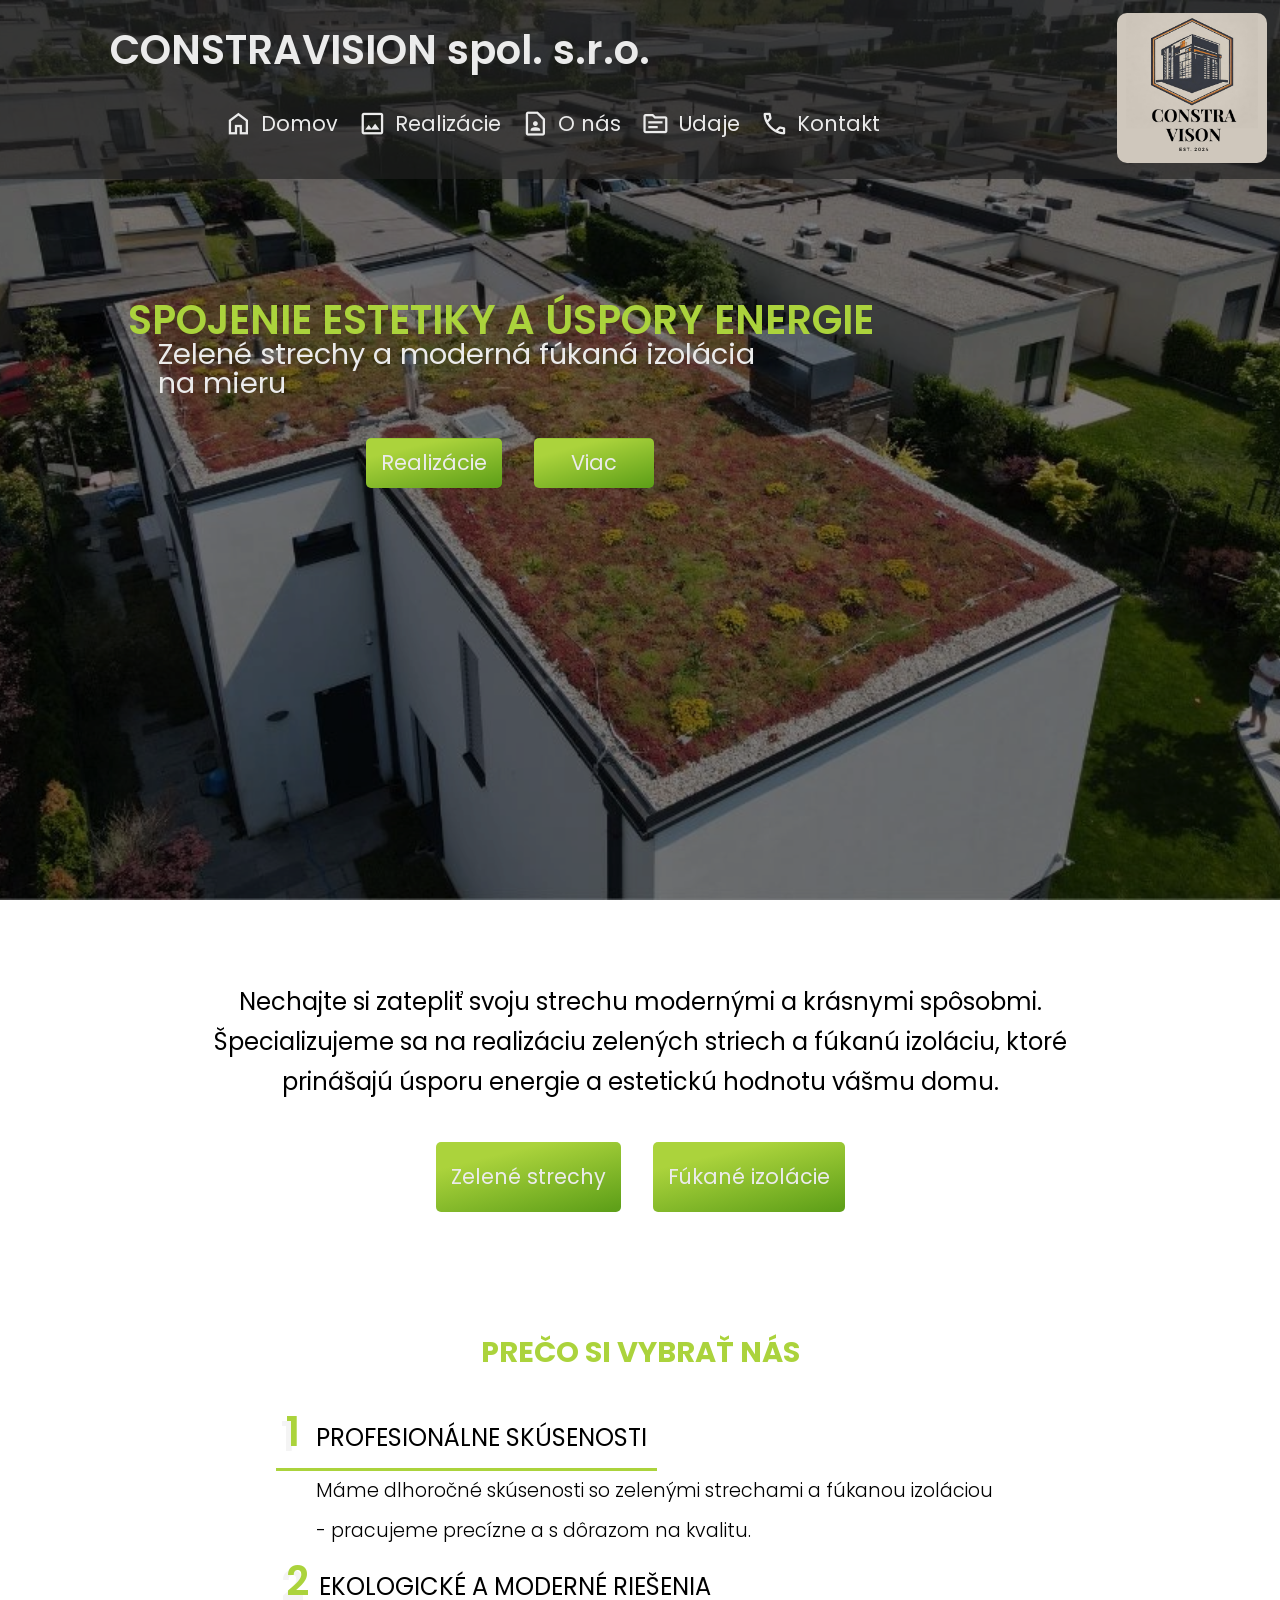
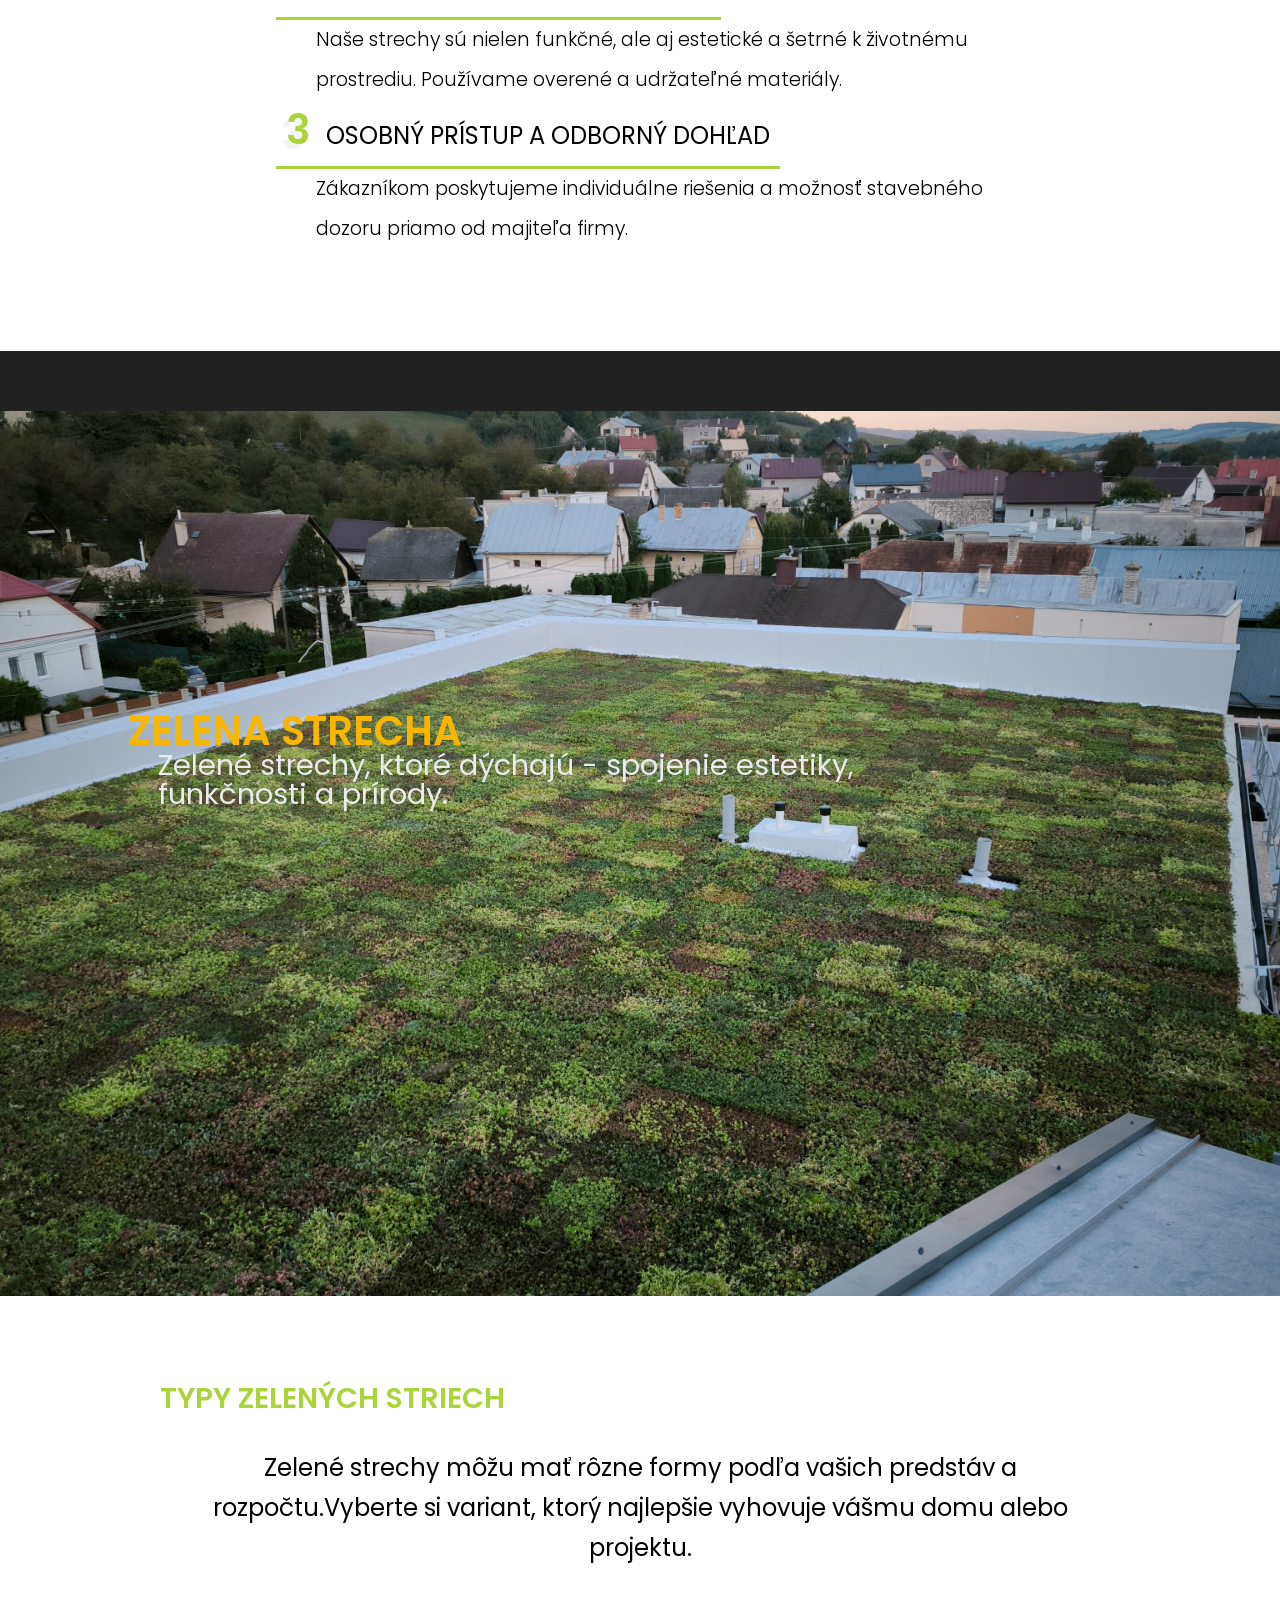
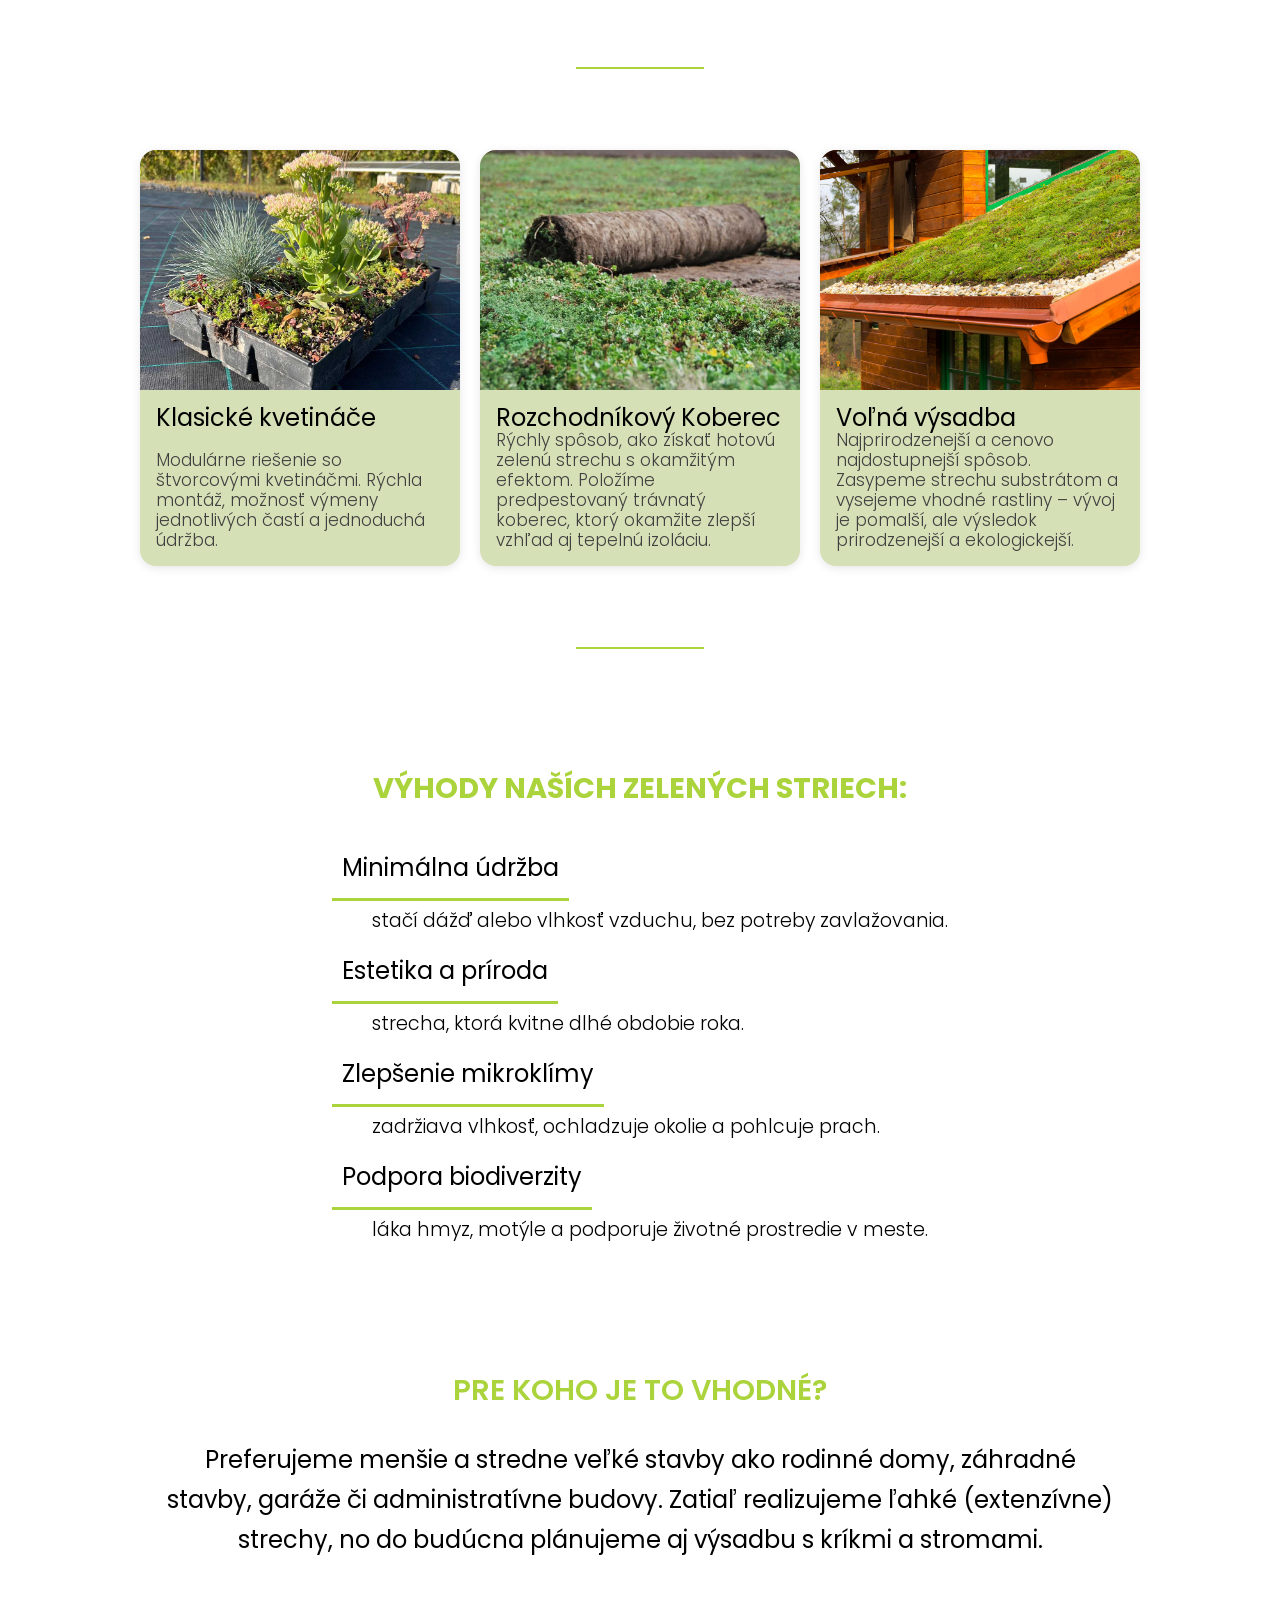
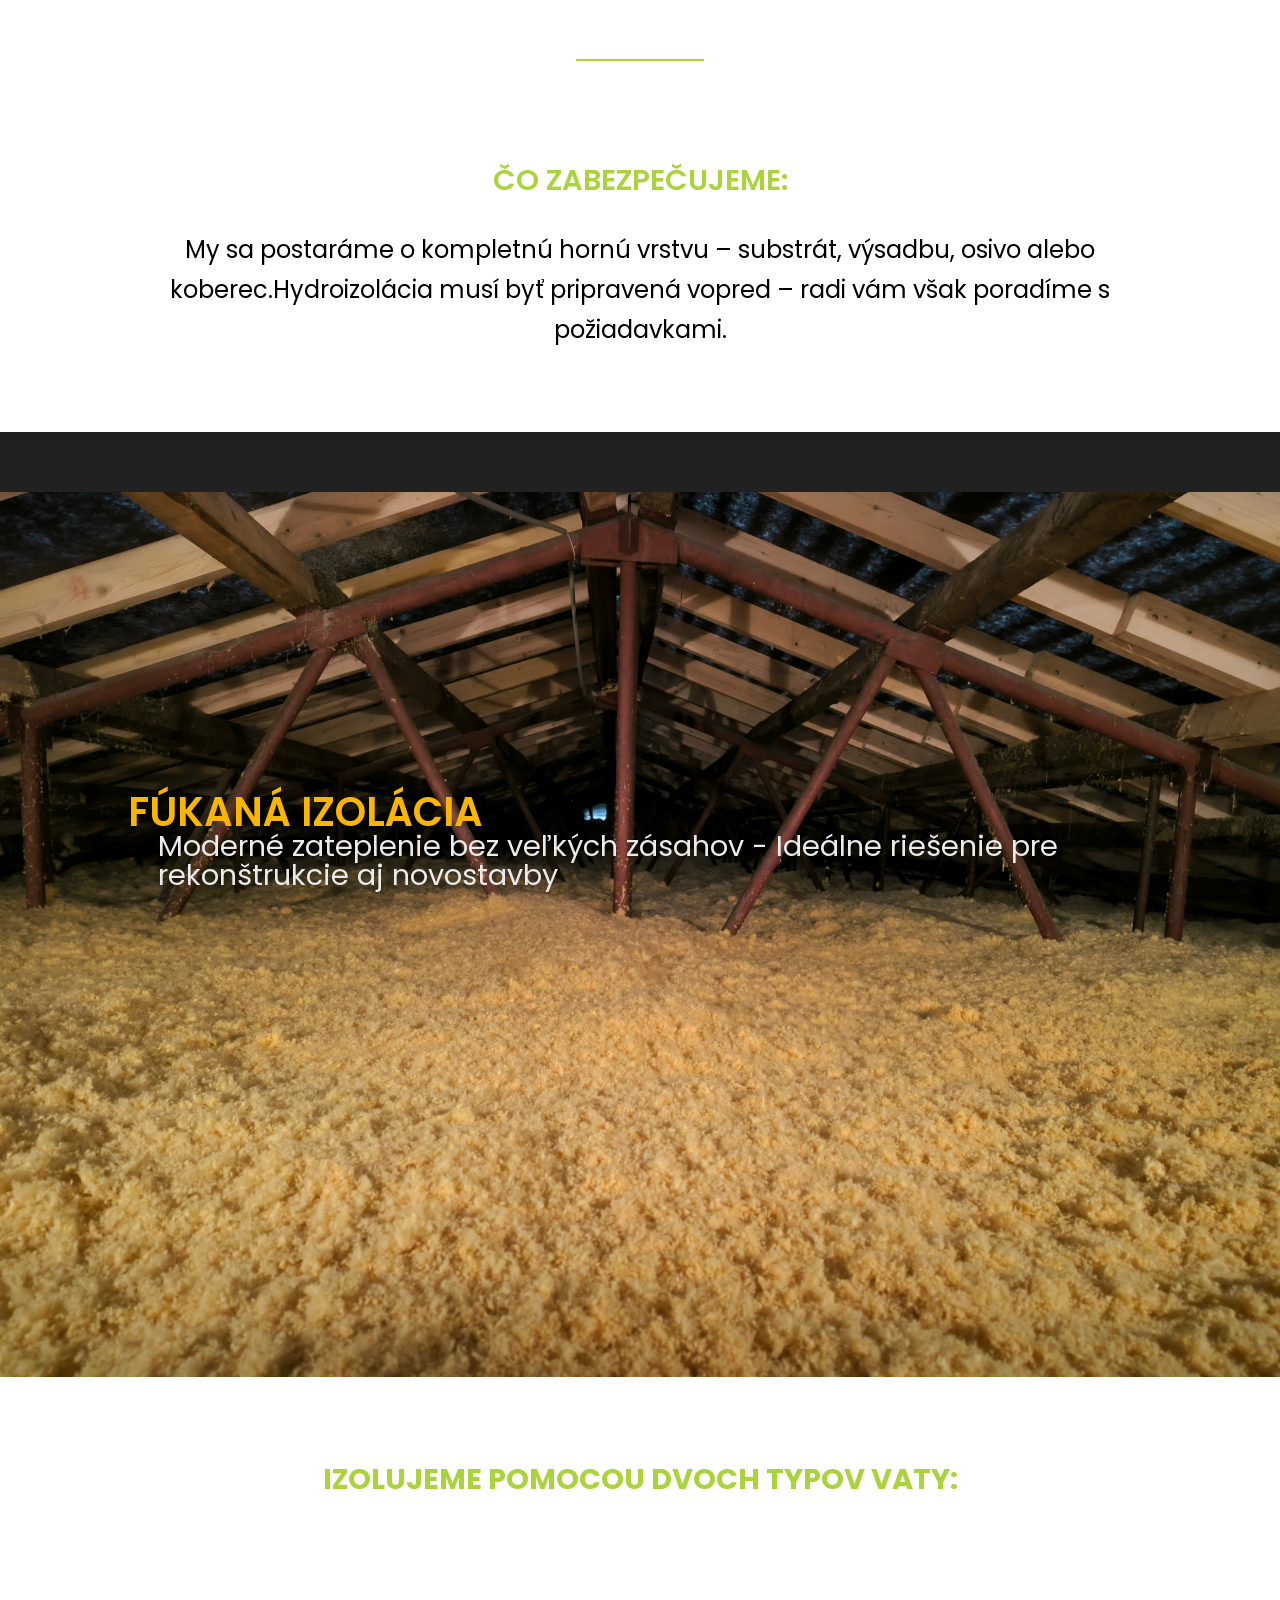
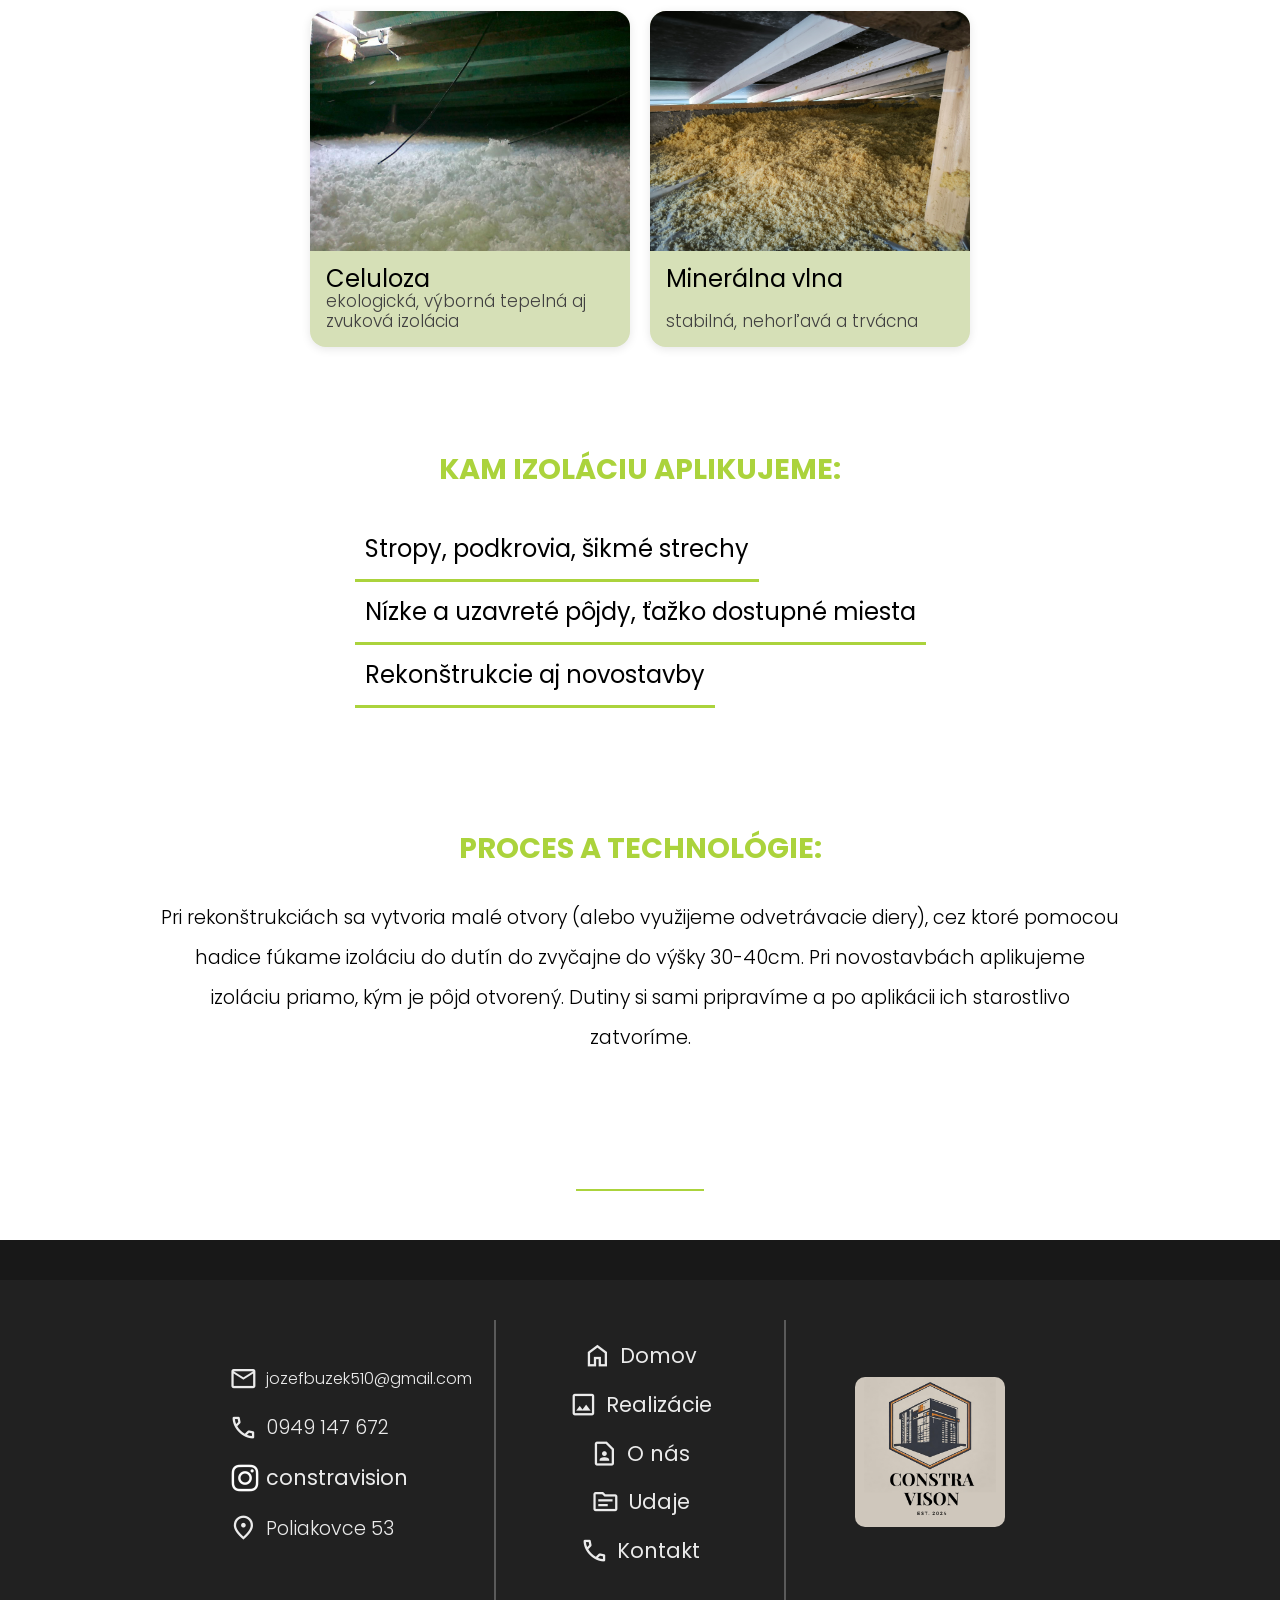
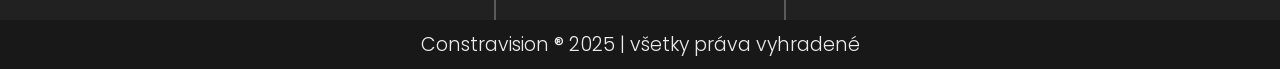
<file: index.html>
<!DOCTYPE html>
<html lang="en">
<head>
    <meta charset="UTF-8">
    <meta name="viewport" content="width=device-width, initial-scale=1.0">
    <link rel="icon" href="images/icon.png" type="image/png">      <!--obrazok na karte-->
    <link href="https://fonts.googleapis.com/css2?family=Poppins:wght@100;200;300;400;500;600;700;800;900&display=swap" rel="stylesheet"> <!--poppins font-->
    <link rel="stylesheet" href="reset.css"> 
    <link href="https://fonts.googleapis.com/css2?family=Material+Symbols+Outlined" rel="stylesheet"/>
    <link rel="stylesheet" href="styles.css"> <!--my styles-->

    <title>Constravision</title>
</head>
<body>
    <header>
        <div class="left">
            <div class="up">
                    <h1><a href="index.html">CONSTRAVISION spol. s.r.o.</a></h1>

            </div>
            <div class="down">
                <div class="links">
                        <div class="link-container"><a href="index.html"><span  class="icon material-symbols-outlined">home</span>Domov</a></div>
                        <div class="link-container"><a href="gallery.html"><span  class="icon material-symbols-outlined">image</span>Realizácie</a></div>
                        <div class="link-container"><a href="about_us.html"><span  class="icon material-symbols-outlined">contact_page</span>O nás</a></div>
                        <div class="link-container"><a href="udaje.html"><span  class="icon material-symbols-outlined">source</span>Udaje</a></div>
                        <div class="link-container"><a href="contact.html"><span  class="icon material-symbols-outlined">call</span>Kontakt</a></div>

                        <div class="underline"></div>
                </div>
            </div>
        </div>

            <div class="logo">
            <a href="index.html"><img src="images/logo.png" alt="logo"></a>
        </div>
 

    </header>

    <main> 
    <div class="slider-container">  <!--slider-->
        <div class="slider-text">
            <h1>SPOJENIE ESTETIKY A ÚSPORY ENERGIE</h1>
            <h2>Zelené strechy a moderná fúkaná izolácia na mieru</h2>
            <div class="link-buttons sliderbuttons">
                <a href="gallery.html">Realizácie</a>
                <a href="#viac">Viac</a>
            </div>
        </div>


        <div class="slider">
            <div class="slides" id="slides">
                <img src="images/slider/extenzivna_zelena_strecha.jpg" alt="Slide 1">
                <img src="images/slider/zelena_strecha.jpg" alt="Slide 2">
                <img src="images/slider/fi_strecha.jpg" alt="Slide 3">
            </div>    
        </div>

    </div>
<div class="bigcontainer">
    <div class="textblock" id="viac">  <!--INTRODUCTION-->
        <h3>Nechajte si zatepliť svoju strechu modernými a krásnymi spôsobmi. Špecializujeme sa na realizáciu zelených striech a fúkanú izoláciu, ktoré prinášajú úsporu energie a estetickú hodnotu vášmu domu.</h3>
        <div class="link-buttons">
            <a href="#strechy">Zelené strechy</a>
            <a href="#izolacia">Fúkané izolácie</a>
        </div>
    </div>
    
    <div class="listblock">
        <h2>PREČO SI VYBRAŤ NÁS</h2>
    
        <h3><span class="number">1</span> PROFESIONÁLNE SKÚSENOSTI</h3>
            <p>Máme dlhoročné skúsenosti so zelenými strechami a fúkanou izoláciou - pracujeme precízne a s dôrazom na kvalitu.</p>
        <h3><span class="number">2</span>EKOLOGICKÉ A MODERNÉ RIEŠENIA</h3>
            <p>Naše strechy sú nielen funkčné, ale aj estetické a šetrné k životnému prostrediu. Používame overené a udržateľné materiály.</p>
        <h3><span class="number">3</span> OSOBNÝ PRÍSTUP A ODBORNÝ DOHĽAD</h3>
            <p>Zákazníkom poskytujeme individuálne riešenia a možnosť stavebného dozoru priamo od majiteľa firmy.</p>
    </div>

</div>
<div id="strechy" class="startimg strechaimg">     <!--image here-->
    <div class="slider-text">
        <h1>ZELENA STRECHA</h1>
        <h2>Zelené strechy, ktoré dýchajú - spojenie estetiky, funkčnosti a prírody.</h2>
    </div>
</div>
<div class="bigcontainer strechy">       <!--ZELENE STRECHY PART-->

            <div class="textblock">
                <h2 class="textleft">TYPY ZELENÝCH STRIECH</h2>
                <h3>Zelené strechy môžu mať rôzne formy podľa vašich predstáv a rozpočtu.Vyberte si variant, ktorý najlepšie vyhovuje vášmu domu alebo projektu.</h3>
            </div>
                
            <div class="splitter-small"><div class="splitter-line"></div></div>

        
    <div class="card-container">
        <div class="card">
            <img src="images/typy zs/kvetinac.jpg" alt="Sample Image">
            <div class="card-content">
            <h3> Klasické kvetináče</h3>
            <p>Modulárne riešenie so štvorcovými kvetináčmi. Rýchla montáž, možnosť výmeny jednotlivých častí a jednoduchá údržba.</p>
            <!--<button onclick="openOverlay('')">More Info</button>-->
            </div>
        </div>

        <div class="card">
            <img src="images/typy zs/rozchodníkový-koberec.jpg" alt="Sample Image">
            <div class="card-content">
            <h3>Rozchodníkový Koberec</h3>
            <p>Rýchly spôsob, ako získať hotovú zelenú strechu s okamžitým efektom. Položíme predpestovaný trávnatý koberec, ktorý okamžite zlepší vzhľad aj tepelnú izoláciu.</p>
            <!--<button onclick="openOverlay('More info about Carpet Roof')">More Info</button>-->
            </div>
        </div>

        <div class="card">
            <img src="images/typy zs/volný výsev.jpg" alt="Sample Image">
            <div class="card-content">
            <h3>Voľná výsadba</h3>
            <p>Najprirodzenejší a cenovo najdostupnejší spôsob. Zasypeme strechu substrátom a vysejeme vhodné rastliny – vývoj je pomalší, ale výsledok prirodzenejší a ekologickejší.</p>
            <!--<button onclick="openOverlay('More info about Seeded Roof')">More Info</button>-->
            </div>



        </div>

        <!--    OVERLAY - NOT USED
        <div class="overlay" id="overlay">
            <div class="overlay-content">
                <button onclick="closeOverlay()">✖</button>
                <p id="overlay-text">Detailed info here...</p>
            </div>
        </div>
        -->
    </div>

        <div class="splitter-small"><div class="splitter-line"></div></div>

        <div class="listblock">
            <h2>VÝHODY NAŠÍCH ZELENÝCH STRIECH:</h2>
            <h3>Minimálna údržba</h3>
                <p>stačí dážď alebo vlhkosť vzduchu, bez potreby zavlažovania.</p>
            <h3>Estetika a príroda</h3>
                <p>strecha, ktorá kvitne dlhé obdobie roka.</p>
            <h3>Zlepšenie mikroklímy</h3>
                <p>zadržiava vlhkosť, ochladzuje okolie a pohlcuje prach.</p>
            <h3>Podpora biodiverzity</h3>
                <p>láka hmyz, motýle a podporuje životné prostredie v meste.</p>
        </div>

        
        <div class="textblock">
            <h2>PRE KOHO JE TO VHODNÉ?</h2>
            <h3>Preferujeme menšie a stredne veľké stavby ako rodinné domy, záhradné stavby, garáže či administratívne budovy.
            Zatiaľ realizujeme ľahké (extenzívne) strechy, no do budúcna plánujeme aj výsadbu s kríkmi a stromami.</h3>
        </div>
        <div class="splitter-small"><div class="splitter-line"></div></div>
        
        <div class="textblock">
            <h2>ČO ZABEZPEČUJEME:</h2>
            <h3>My sa postaráme o kompletnú hornú vrstvu – substrát, výsadbu, osivo alebo koberec.Hydroizolácia musí byť pripravená vopred – radi vám však poradíme s požiadavkami.</h3>
        </div>


     
</div>      <!--END of zelena strecha-->


<div id="izolacia" class="startimg izolaciaimg">     <!--image here-->
    <div class="slider-text">
        <h1>FÚKANÁ IZOLÁCIA</h1>
        <h2>Moderné zateplenie bez veľkých zásahov - Ideálne riešenie pre rekonštrukcie aj novostavby</h2>
    </div>
</div>
<div class="bigcontainer izolacia">     <!--FUKANA IZOLACIA PART-->

        <div class="textblock">
            <h2>IZOLUJEME POMOCOU DVOCH TYPOV VATY:</h2>
        </div>    

        <div class="card-container">

            <div class="card">
                <img src="images/typy fi/celuloza.jpg" alt="Sample Image">
                <div class="card-content">
                <h3>Celuloza</h3>
                <p>ekologická, výborná tepelná aj zvuková izolácia</p>
                <!--<button onclick="openOverlay('')">More Info</button>-->
                </div>
            </div>

            <div class="card">
                <img src="images/typy fi/mineralna vlna.jpg" alt="Sample Image">
                <div class="card-content">
                <h3>Minerálna vlna</h3>
                <p>stabilná, nehorľavá a trvácna</p>
                <!--<button onclick="openOverlay('More info about Carpet Roof')">More Info</button>-->
                </div>
            </div>

            <!--   OVERLAY NOT USED
            <div class="overlay" id="overlay">
                <div class="overlay-content">
                    <button onclick="closeOverlay()">✖</button>
                    <p id="overlay-text">Detailed info here...</p>
                </div>-->
            </div>
            
            
            <div class="listblock">
                <h2>KAM IZOLÁCIU APLIKUJEME:</h2>
                <h3>Stropy, podkrovia, šikmé strechy</h3>
                <h3>Nízke a uzavreté pôjdy, ťažko dostupné miesta</h3>
                <h3>Rekonštrukcie aj novostavby</h3>
            </div>
            <div class="textblock">
                <h2>PROCES A TECHNOLÓGIE:</h2>
                <p>Pri rekonštrukciách sa vytvoria malé otvory (alebo využijeme odvetrávacie diery), cez ktoré pomocou hadice fúkame izoláciu do dutín do zvyčajne do výšky 30-40cm. Pri novostavbách aplikujeme izoláciu priamo, kým je pôjd otvorený. Dutiny si sami pripravíme a po aplikácii ich starostlivo zatvoríme.</p>
            </div>
        </div>
            
        <div class="splitter-small"><div class="splitter-line"></div></div>



</div> <!--END of fukana izolacia-->




    </main>

    <footer>
        <div class="container">
            <div class="item-container">
                <div class="contact">
                    <div class="contact-container"><span  class="icon material-symbols-outlined">mail</span><p>jozefbuzek510@gmail.com</p></div>
                    <div class="contact-container"><span  class="icon material-symbols-outlined">call</span><p>0949 147 672</p></div>
                    <div class="contact-container"><a  href="https://www.instagram.com/constravision/"><img class="instagramlogo" src="images/instagram.png" alt="instagram icon"><p>constravision</a></p></div>
                    <div class="contact-container"><span  class="icon material-symbols-outlined">location_on</span><p>Poliakovce 53</p></div>
                </div>
            </div>
            <div class="vertical-line hideat850"></div>

            <div class="item-container">
                <div class="links">
                    <div class="link-container"><a href="index.html"><span  class="icon material-symbols-outlined">home</span>Domov</a></div>
                    <div class="link-container"><a href="gallery.html"><span  class="icon material-symbols-outlined">image</span>Realizácie</a></div>
                    <div class="link-container"><a href="about_us.html"><span  class="icon material-symbols-outlined">contact_page</span>O nás</a></div>
                    <div class="link-container"><a href="udaje.html"><span  class="icon material-symbols-outlined">source</span>Udaje</a></div>
                    <div class="link-container"><a href="contact.html"><span  class="icon material-symbols-outlined">call</span>Kontakt</a></div>
                    
                </div>
            </div>

            <div class="vertical-line hideat850"></div>


            <div class="item-container hideat850">
                <div class="logo">
                    <a href="index.html"><img src="images/logo.png" alt="logo"></a>
                </div>
            </div>
        </div>

        <div class=copyright><p>Constravision ® 2025 | všetky práva vyhradené</p></div>
    </footer>


    <script src="script.js"></script>
</body>
</html>
</file>
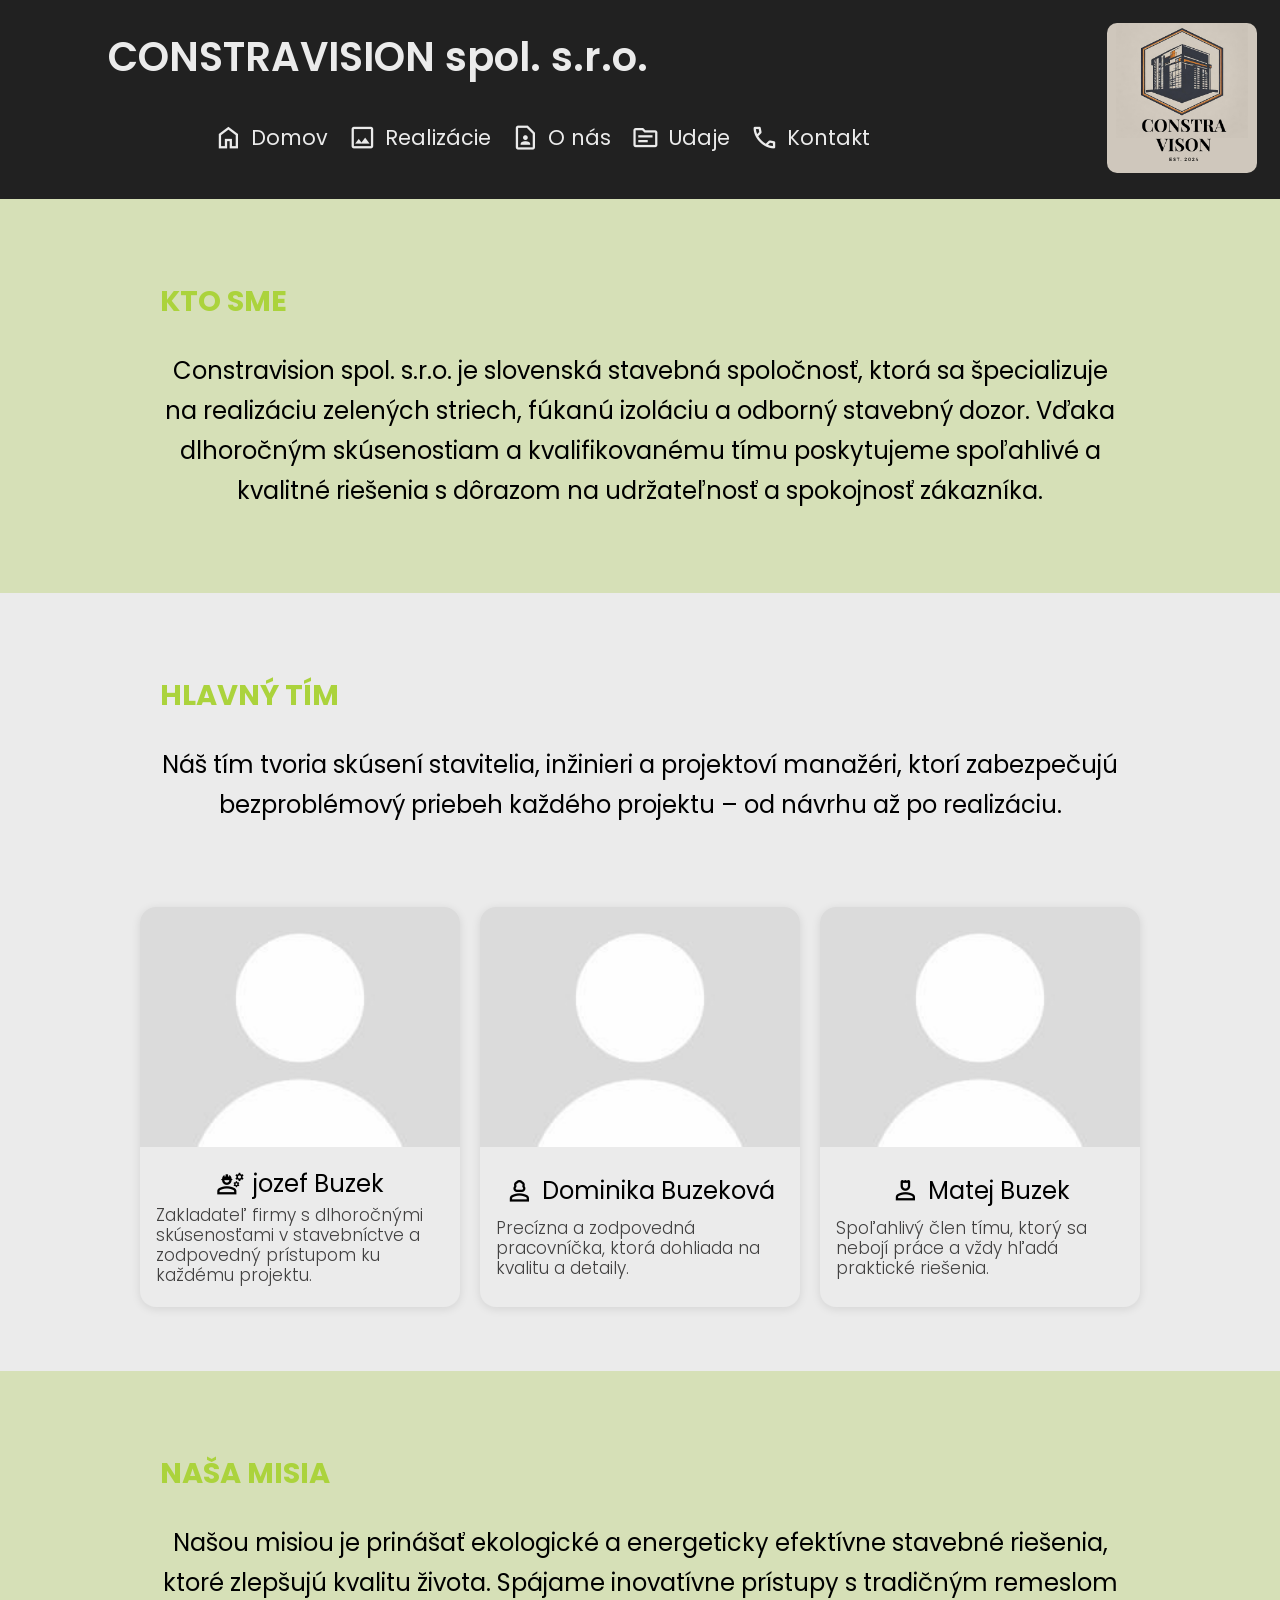
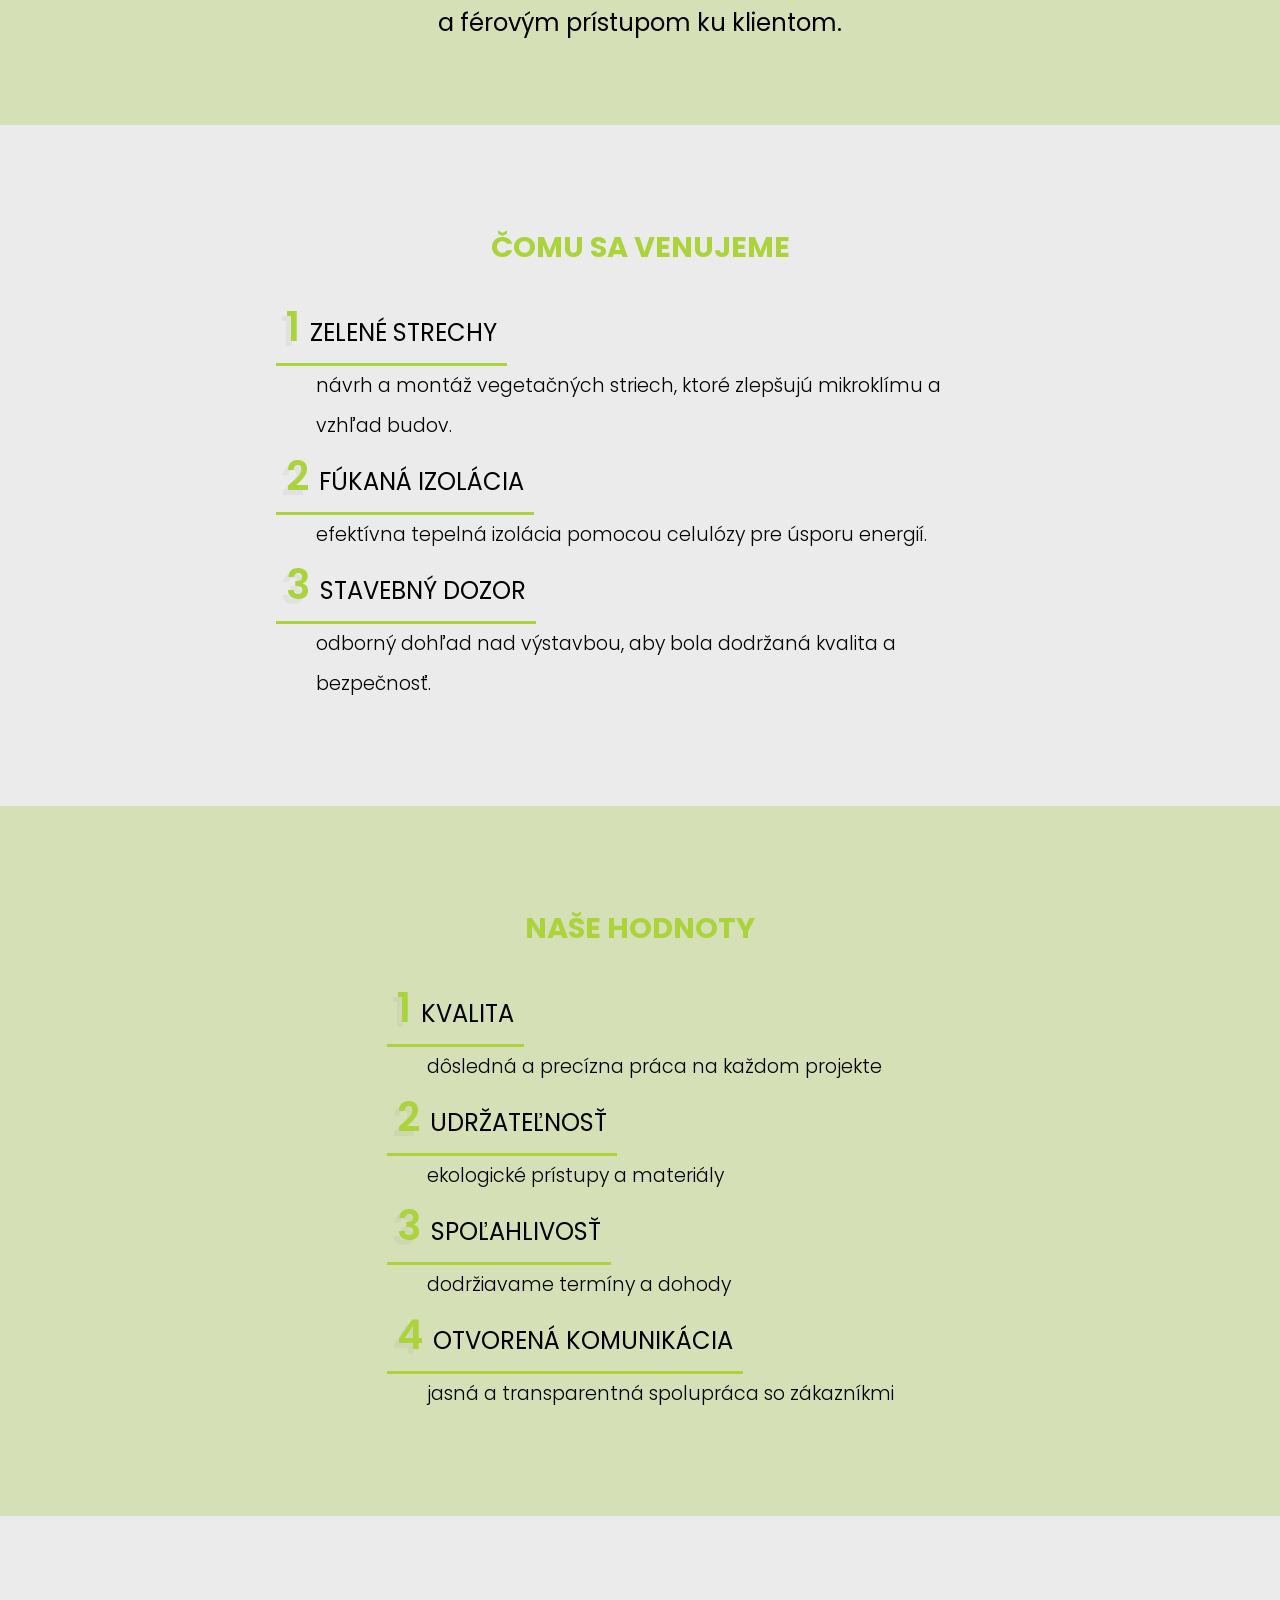
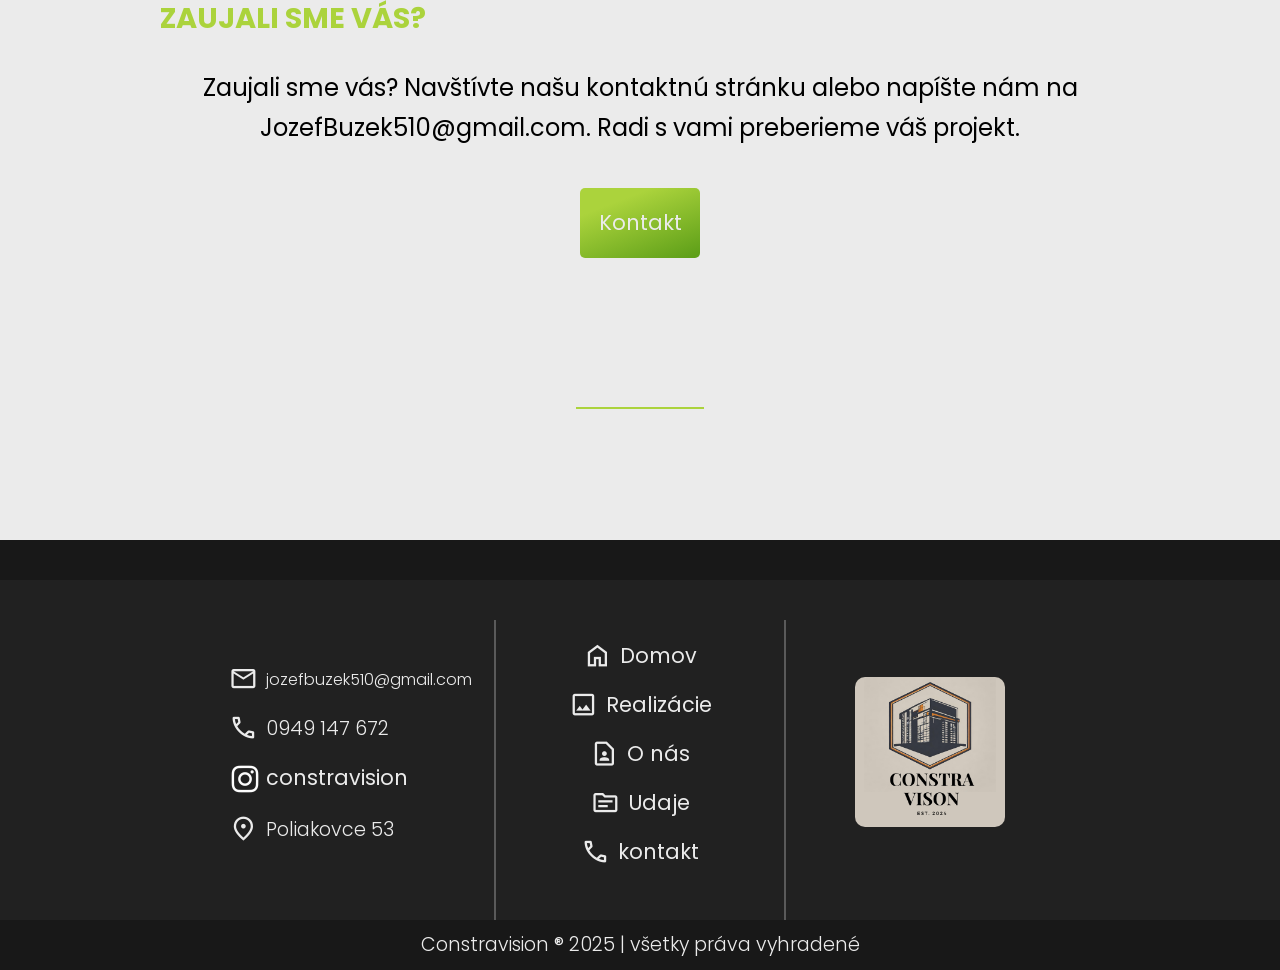
<file: about_us.html>
<!DOCTYPE html>
<html lang="en">
<head>
    <meta charset="UTF-8">
    <meta name="viewport" content="width=device-width, initial-scale=1.0">
    <link rel="icon" href="images/icon.png" type="image/png">      <!--obrazok na karte-->
<link href="https://fonts.googleapis.com/css2?family=Poppins:wght@100;200;300;400;500;600;700;800;900&display=swap" rel="stylesheet"> <!--poppins font-->
    <link rel="stylesheet" href="reset.css"> 
    <link href="https://fonts.googleapis.com/css2?family=Material+Symbols+Outlined" rel="stylesheet"/>
    <link rel="stylesheet" href="styles.css"> <!--my styles-->

    <title>Constravision</title>
</head>
<body>
    <header class="static">
        <div class="left">
            <div class="up">
                    <h1><a href="index.html">CONSTRAVISION spol. s.r.o.</a></h1>

            </div>
            <div class="down">
                <div class="links">
                        <div class="link-container"><a href="index.html"><span  class="icon material-symbols-outlined">home</span>Domov</a></div>
                        <div class="link-container"><a href="gallery.html"><span  class="icon material-symbols-outlined">image</span>Realizácie</a></div>
                        <div class="link-container"><a href="about_us.html"><span  class="icon material-symbols-outlined">contact_page</span>O nás</a></div>
                        <div class="link-container"><a href="udaje.html"><span  class="icon material-symbols-outlined">source</span>Udaje</a></div>
                        <div class="link-container"><a href="contact.html"><span  class="icon material-symbols-outlined">call</span>Kontakt</a></div>

                        <div class="underline"></div>
                </div>
            </div>
        </div>
        <div class="right">
            <div class="logo">
            <a href="index.html"><img src="images/logo.png" alt="logo"></a>
        </div>
 
        </div>
    </header>

    <main class="bggreen switch">
        <div class="bigcontainer">
            
            <div class="textblock"> 
                <h2 class="textleft">KTO SME</h2>
                <h3>Constravision spol. s.r.o. je slovenská stavebná spoločnosť, ktorá sa špecializuje na realizáciu zelených striech, fúkanú izoláciu a odborný stavebný dozor. Vďaka dlhoročným skúsenostiam a kvalifikovanému tímu poskytujeme spoľahlivé a kvalitné riešenia s dôrazom na udržateľnosť a spokojnosť zákazníka.</h3>
            </div>
        </div>
        <div class="bigcontainer">
            <div class="textblock">
                <h2 class="textleft">HLAVNÝ TÍM</h2>
                <h3>Náš tím tvoria skúsení stavitelia, inžinieri a projektoví manažéri, ktorí zabezpečujú bezproblémový priebeh každého projektu – od návrhu až po realizáciu.</h3>
            </div>

            <div class="card-container team">
                <div class="card">
                    <img src="images/profile-picture.jpg" alt="Sample Image">
                    <div class="card-content">
                    <h3 class="textcenter"><span  class="icon material-symbols-outlined">engineering</span>jozef Buzek</h3>
                    <p>Zakladateľ firmy s dlhoročnými skúsenosťami v stavebníctve a zodpovedný prístupom ku každému projektu.</p>
                    </div>
                </div>

                <div class="card">
                    <img src="images/profile-picture.jpg" alt="Sample Image">
                    <div class="card-content">
                    <h3 class="textcenter"><span  class="icon material-symbols-outlined">person_3</span>Dominika Buzeková</h3>
                    <p>Precízna a zodpovedná pracovníčka, ktorá dohliada na kvalitu a detaily.</p>
                    </div>
                </div>

                <div class="card">
                    <img src="images/profile-picture.jpg" alt="Sample Image">
                    <div class="card-content">
                    <h3 class="textcenter"><span  class="icon material-symbols-outlined">person_4</span>Matej Buzek</h3>
                    <p>Spoľahlivý člen tímu, ktorý sa nebojí práce a vždy hľadá praktické riešenia.</p>
                    </div>
                </div>
            </div>    
        </div>
        <div class="bigcontainer">
            <div class="textblock">
                    <h2 class="textleft">NAŠA MISIA</h2>
                    <h3>Našou misiou je prinášať ekologické a energeticky efektívne stavebné riešenia, ktoré zlepšujú kvalitu života. Spájame inovatívne prístupy s tradičným remeslom a férovým prístupom ku klientom.</h3>
            </div>
        </div>
        <div class="bigcontainer">

            <div class="listblock">
            <h2>ČOMU SA VENUJEME</h2>
                <h3><span class="number">1</span>ZELENÉ STRECHY</h3>
                    <p>návrh a montáž vegetačných striech, ktoré zlepšujú mikroklímu a vzhľad budov.</p>
                <h3><span class="number">2</span>FÚKANÁ IZOLÁCIA</h3>
                    <p>efektívna tepelná izolácia pomocou celulózy pre úsporu energií.</p>
                <h3><span class="number">3</span>STAVEBNÝ DOZOR</h3>
                    <p> odborný dohľad nad výstavbou, aby bola dodržaná kvalita a bezpečnosť.</p>
            </div>
        </div>
        <div class="bigcontainer">
            <div class="listblock">
            <h2>NAŠE HODNOTY</h2>
        
                <h3><span class="number">1</span>KVALITA</h3>
                    <p>dôsledná a precízna práca na každom projekte</p>
                <h3><span class="number">2</span>UDRŽATEĽNOSŤ</h3>
                    <p>ekologické prístupy a materiály</p>
                <h3><span class="number">3</span>SPOĽAHLIVOSŤ</h3>
                    <p>dodržiavame termíny a dohody</p>
                <h3><span class="number">4</span>OTVORENÁ KOMUNIKÁCIA</h3>
                    <p>jasná a transparentná spolupráca so zákazníkmi</p>
            </div>
        </div>
        
        <div class="bigcontainer">
            <div class="textblock">
                <h2 class="textleft">ZAUJALI SME VÁS?</h2>
                <h3>Zaujali sme vás? Navštívte našu kontaktnú stránku alebo napíšte nám na JozefBuzek510@gmail.com. Radi s vami preberieme váš projekt.</h3>
                <div class="link-buttons sliderbuttons">
                    <a href="contact.html">Kontakt</a>
                </div>
            </div>

        <div class="splitter-big"><div class="splitter-line"></div></div>


        </div>
        


    </main>

    <footer>
    <div class="container">
        <div class="item-container">
            <div class="contact">
                <div class="contact-container"><span  class="icon material-symbols-outlined">mail</span><p>jozefbuzek510@gmail.com</p></div>
                <div class="contact-container"><span  class="icon material-symbols-outlined">call</span><p>0949 147 672</p></div>
                <div class="contact-container"><a  href="https://www.instagram.com/constravision/"><img class="instagramlogo" src="images/instagram.png" alt="instagram icon"><p>constravision</a></p></div>
                <div class="contact-container"><span  class="icon material-symbols-outlined">location_on</span><p>Poliakovce 53</p></div>
            </div>
        </div>
        <div class="vertical-line hideat850"></div>

        <div class="item-container">
            <div class="links">
                <div class="link-container"><a href="index.html"><span  class="icon material-symbols-outlined">home</span>Domov</a></div>
                <div class="link-container"><a href="gallery.html"><span  class="icon material-symbols-outlined">image</span>Realizácie</a></div>
                <div class="link-container"><a href="about_us.html"><span  class="icon material-symbols-outlined">contact_page</span>O nás</a></div>
                <div class="link-container"><a href="udaje.html"><span  class="icon material-symbols-outlined">source</span>Udaje</a></div>
                <div class="link-container"><a href="contact.html"><span  class="icon material-symbols-outlined">call</span>kontakt</a></div>
                
            </div>
        </div>

        <div class="vertical-line hideat850"></div>


        <div class="item-container">
            <div class="logo">
                <a href="index.html"><img src="images/logo.png" alt="logo"></a>
            </div>
        </div>
    </div>

    <div class=copyright><p>Constravision ® 2025 | všetky práva vyhradené</p></div>
    </footer>


<script src="script.js"></script>
</body>
</html>
</file>
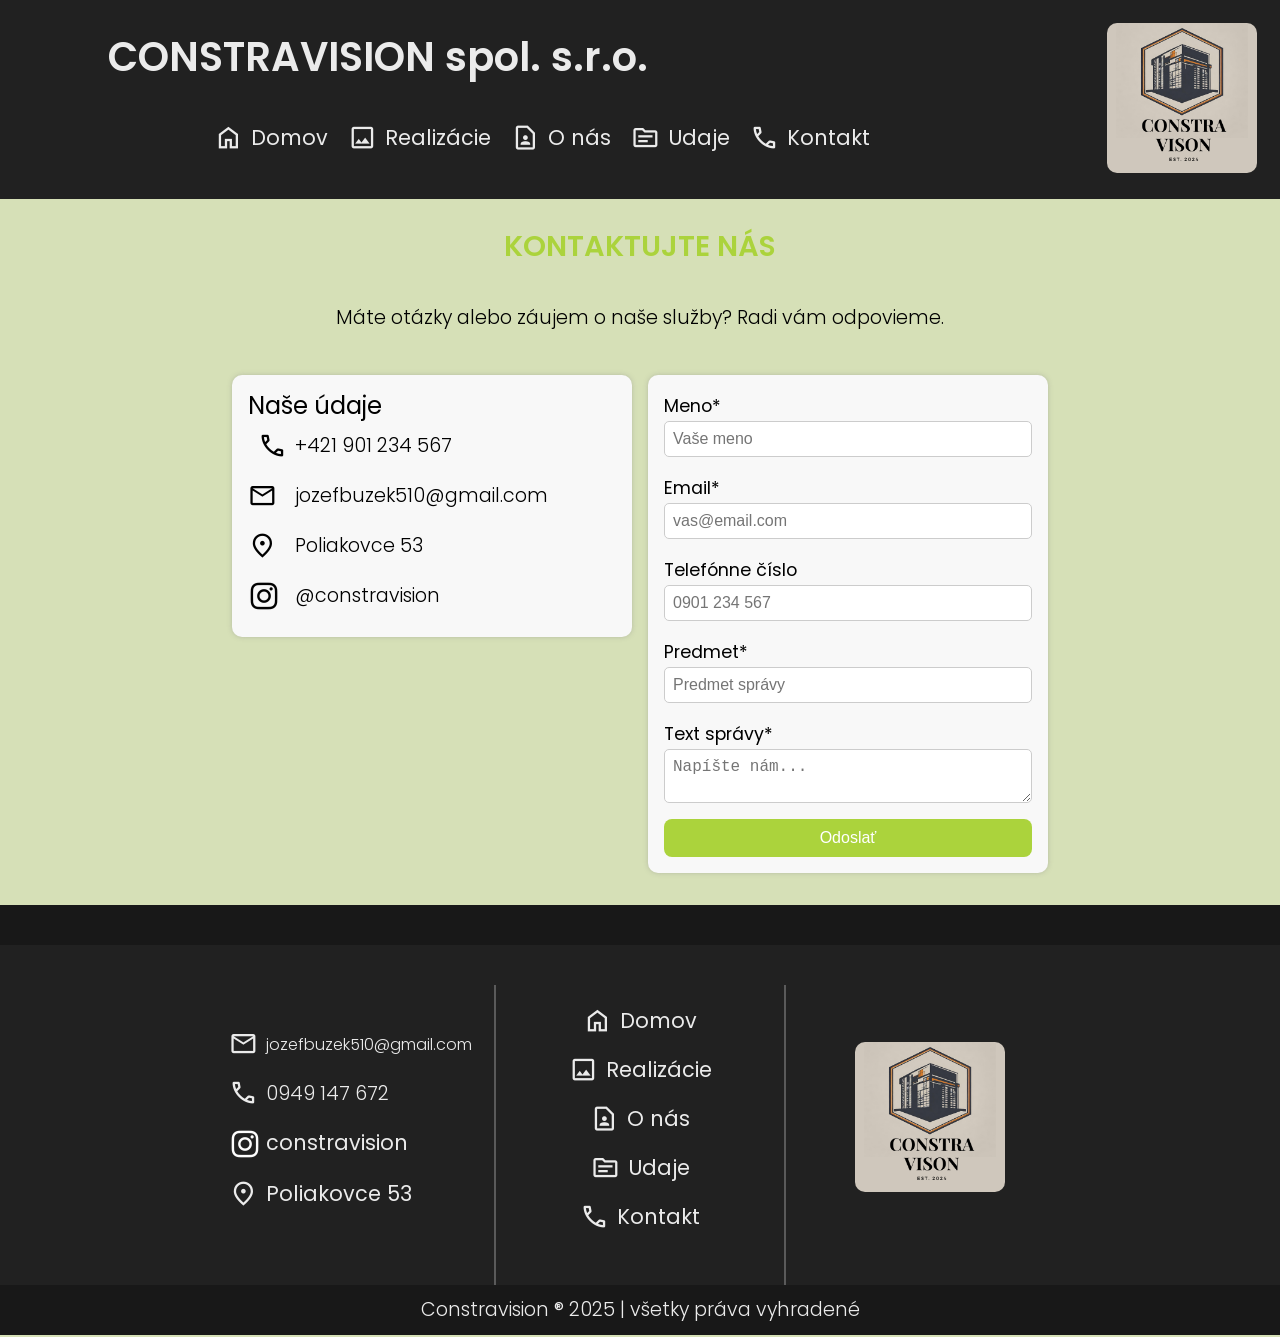
<file: contact.html>
<!DOCTYPE html>
<html lang="en">
<head>
    <meta charset="UTF-8">
    <meta name="viewport" content="width=device-width, initial-scale=1.0">
    <link rel="icon" href="images/icon.png" type="image/png">      <!--obrazok na karte-->
<link href="https://fonts.googleapis.com/css2?family=Poppins:wght@100;200;300;400;500;600;700;800;900&display=swap" rel="stylesheet"> <!--poppins font-->
    <link rel="stylesheet" href="reset.css"> 
    <link href="https://fonts.googleapis.com/css2?family=Material+Symbols+Outlined" rel="stylesheet"/>
    <link rel="stylesheet" href="styles.css"> <!--my styles-->

    <title>Constravision</title>
</head>
<body class="bggreen">
    <header class="static">
        <div class="left">
            <div class="up">
                    <h1><a href="index.html">CONSTRAVISION spol. s.r.o.</a></h1>

            </div>
            <div class="down">
                <div class="links">
                        <div class="link-container"><a href="index.html"><span  class="icon material-symbols-outlined">home</span>Domov</a></div>
                        <div class="link-container"><a href="gallery.html"><span  class="icon material-symbols-outlined">image</span>Realizácie</a></div>
                        <div class="link-container"><a href="about_us.html"><span  class="icon material-symbols-outlined">contact_page</span>O nás</a></div>
                        <div class="link-container"><a href="udaje.html"><span  class="icon material-symbols-outlined">source</span>Udaje</a></div>
                        <div class="link-container"><a href="contact.html"><span  class="icon material-symbols-outlined">call</span>Kontakt</a></div>

                        <div class="underline"></div>
                </div>
            </div>
        </div>
        <div class="right">
            <div class="logo">
            <a href="index.html"><img src="images/logo.png" alt="logo"></a>
        </div>
 
        </div>
    </header>

    


    <main class="contact-section ">
        <h2>KONTAKTUJTE NÁS</h2>
        <p>Máte otázky alebo záujem o naše služby? Radi vám odpovieme.</p>

<div class="form-container">
    <div class="contact-info">
    <h3>Naše údaje</h3>
    <p><span  class="icon material-symbols-outlined">call</span>+421 901 234 567</p>
    <a target="_blank" href="mailto:jozefbuzek510@gmail.com"><span  class="icon material-symbols-outlined">mail</span><p>jozefbuzek510@gmail.com</p></a>
    <a target="_blank" href="https://www.google.com/maps/place/Poliakovce+53,+086+11+Poliakovce/@49.2529826,21.4039902,17z/data=!3m1!4b1!4m6!3m5!1s0x473e835e2b16b227:0x8c4dbc1fe07bffef!8m2!3d49.2529791!4d21.4065651!16s%2Fg%2F11c1579cx2?hl=sk-SK&entry=ttu&g_ep=EgoyMDI1MDYwNC4wIKXMDSoASAFQAw%3D%3D"><span  class="icon material-symbols-outlined">location_on</span><p>Poliakovce 53</p></a>
    <a target="_blank" href="https://www.instagram.com/constravision/"><img class="instagramlogo" src="images/instagram.png" alt="instagram icon"><p>@constravision</p></a>
    </div>
  
  
  
  
    <form class="contact-form">
    <label>
      Meno*
      <input type="text" name="name" required minlength="5" maxlength="128" placeholder="Vaše meno">
    </label>

    <label>
      Email*
      <input type="email" name="email" required maxlength="256" placeholder="vas@email.com">
    </label>

    <label>
      Telefónne číslo
      <input type="tel" name="phone" minlength="7" placeholder="0901 234 567">
    </label>

    <label>
      Predmet*
      <input type="text" name="subject" required minlength="3" maxlength="128" placeholder="Predmet správy">
    </label>

    <label>
      Text správy*
      <textarea  name="message" required minlength="5" placeholder="Napíšte nám..."></textarea>
    </label>

    <input id="submitbtn" type="submit" value="Odoslať">
  </form>





  </div>


</main>




    <footer>
    <div class="container">
        <div class="item-container">
            <div class="contact">
                <div class="contact-container"><span  class="icon material-symbols-outlined">mail</span><p>jozefbuzek510@gmail.com</p></div>
                <div class="contact-container"><span  class="icon material-symbols-outlined">call</span><p>0949 147 672</p></div>
                <div class="contact-container"><a href="https://www.instagram.com/constravision/"><img class="instagramlogo" style="size: 32px;" src="images/instagram.png" alt="instagram icon">constravision</a></div>
                <div class="contact-container"><span  class="icon material-symbols-outlined">location_on</span><a href="https://www.google.com/maps/place/Poliakovce+53,+086+11+Poliakovce/@49.2529826,21.4039902,17z/data=!3m1!4b1!4m6!3m5!1s0x473e835e2b16b227:0x8c4dbc1fe07bffef!8m2!3d49.2529791!4d21.4065651!16s%2Fg%2F11c1579cx2?hl=sk-SK&entry=ttu&g_ep=EgoyMDI1MDYwNC4wIKXMDSoASAFQAw%3D%3D">Poliakovce 53</a></div>
            </div>
        </div>
        <div class="vertical-line hideat850"></div>

        <div class="item-container">
            <div class="links">
                <div class="link-container"><a href="index.html"><span  class="icon material-symbols-outlined">home</span>Domov</a></div>
                <div class="link-container"><a href="gallery.html"><span  class="icon material-symbols-outlined">image</span>Realizácie</a></div>
                <div class="link-container"><a href="about_us.html"><span  class="icon material-symbols-outlined">contact_page</span>O nás</a></div>
                <div class="link-container"><a href="udaje.html"><span  class="icon material-symbols-outlined">source</span>Udaje</a></div>
                <div class="link-container"><a href="contact.html"><span  class="icon material-symbols-outlined">phone</span>Kontakt</a></div>
                
            </div>
        </div>

        <div class="vertical-line hideat850"></div>


        <div class="item-container">
            <div class="logo">
                <a href="index.html"><img src="images/logo.png" alt="logo"></a>
            </div>
        </div>
    </div>

    <div class=copyright><p>Constravision ® 2025 | všetky práva vyhradené</p></div>
    </footer>



<script src="script.js"></script>
</body>
</html>
</file>
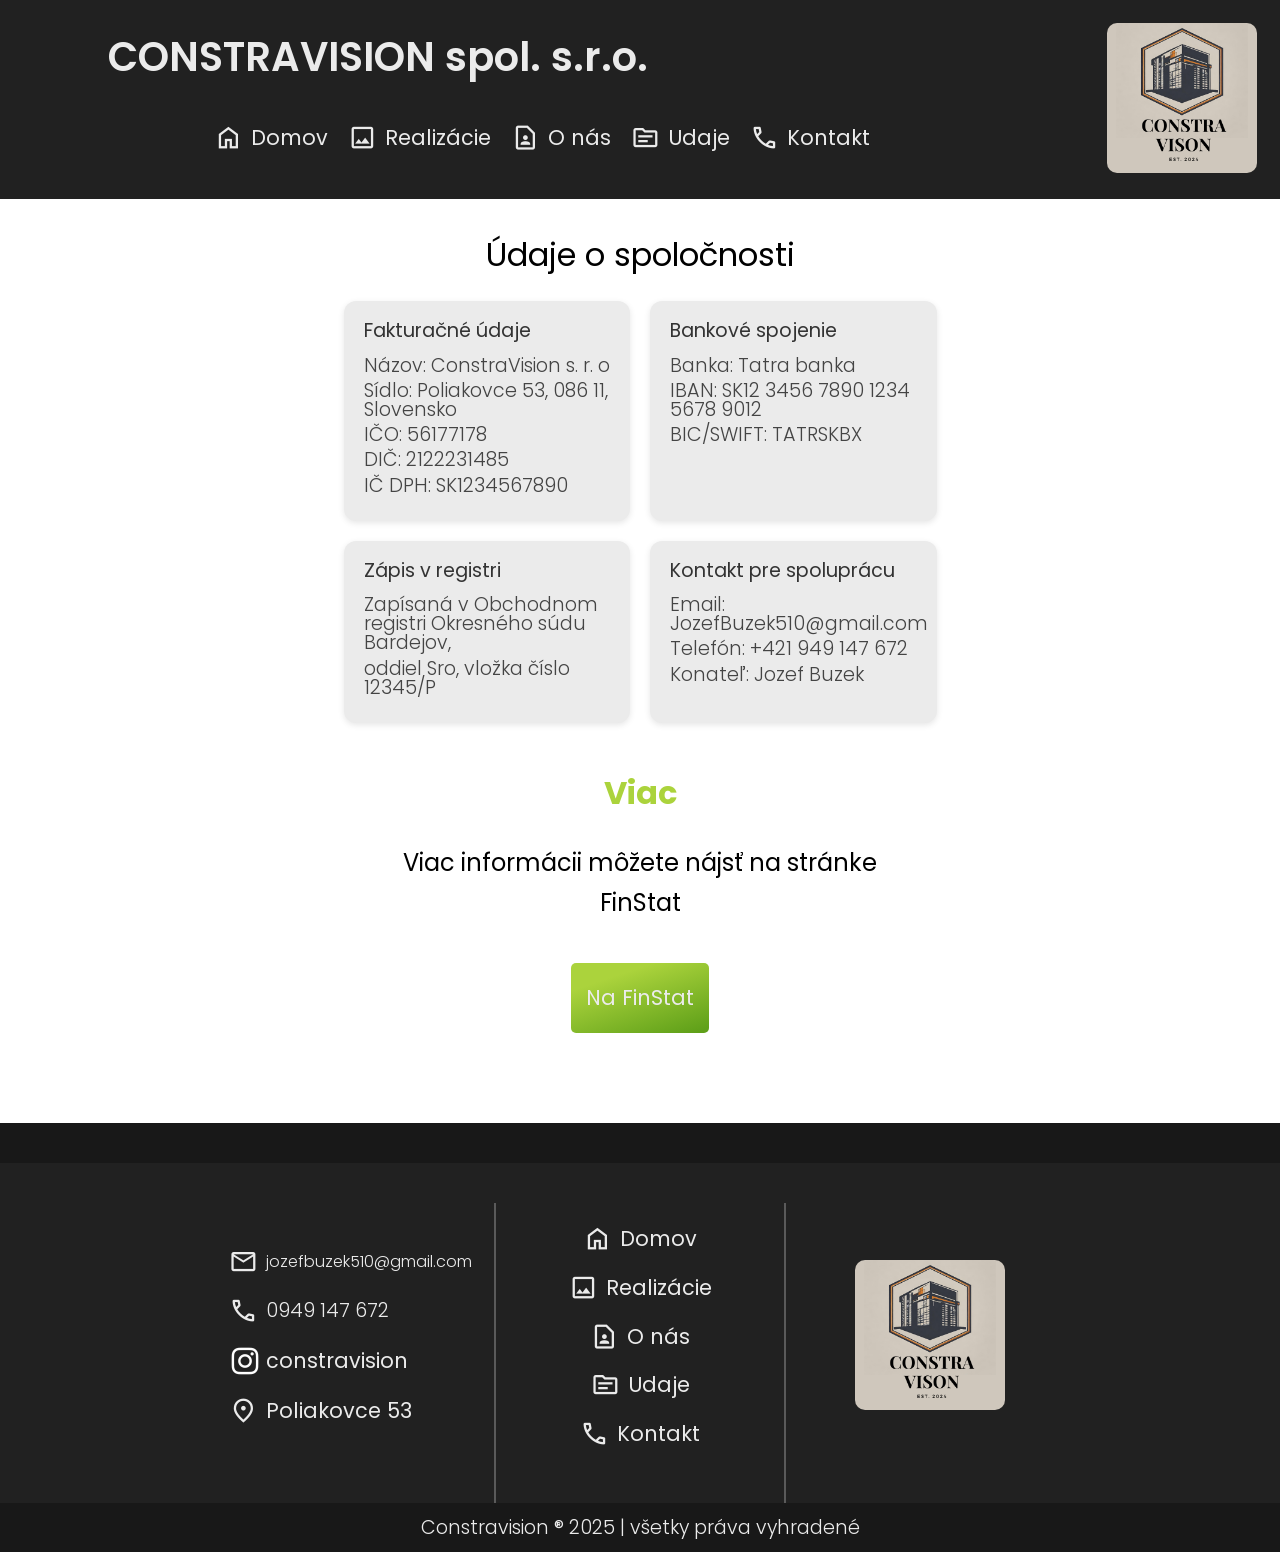
<file: udaje.html>
<!DOCTYPE html>
<html lang="en">
<head>
    <meta charset="UTF-8">
    <meta name="viewport" content="width=device-width, initial-scale=1.0">
    <link rel="icon"  href="images/icon.png" type="image/png">      <!--obrazok na karte-->
<link href="https://fonts.googleapis.com/css2?family=Poppins:wght@100;200;300;400;500;600;700;800;900&display=swap" rel="stylesheet"> <!--poppins font-->
    <link rel="stylesheet" href="reset.css"> 
    <link href="https://fonts.googleapis.com/css2?family=Material+Symbols+Outlined" rel="stylesheet"/>
    <link rel="stylesheet" href="styles.css"> <!--my styles-->

    <title>Constravision</title>
</head>
<body>
    <header class="static">
        <div class="left">
            <div class="up">
                    <h1><a href="index.html">CONSTRAVISION spol. s.r.o.</a></h1>

            </div>
            <div class="down">
                <div class="links">
                        <div class="link-container"><a href="index.html"><span  class="icon material-symbols-outlined">home</span>Domov</a></div>
                        <div class="link-container"><a href="gallery.html"><span  class="icon material-symbols-outlined">image</span>Realizácie</a></div>
                        <div class="link-container"><a href="about_us.html"><span  class="icon material-symbols-outlined">contact_page</span>O nás</a></div>
                        <div class="link-container"><a href="udaje.html"><span  class="icon material-symbols-outlined">source</span>Udaje</a></div>
                        <div class="link-container"><a href="contact.html"><span  class="icon material-symbols-outlined">call</span>Kontakt</a></div>

                        <div class="underline"></div>
                </div>
            </div>
        </div>
        <div class="right">
            <div class="logo">
            <a href="index.html"><img src="images/logo.png" alt="logo"></a>
        </div>
 
        </div>
    </header>
    

    <main class="company-info">
  <h2>Údaje o spoločnosti</h2>

    <div class="info-grid">

    <div class="info-card">
        <h3>Fakturačné údaje</h3>
        <p><strong>Názov:</strong> ConstraVision s. r. o</p>
        <p><strong>Sídlo:</strong> Poliakovce 53, 086 11, Slovensko</p>
        <p><strong>IČO:</strong> 56177178</p>
        <p><strong>DIČ:</strong> 2122231485</p>
        <p><strong>IČ DPH:</strong> SK1234567890</p>
    </div>

    <div class="info-card">
        <h3>Bankové spojenie</h3>
        <p><strong>Banka:</strong> Tatra banka</p>
        <p><strong>IBAN:</strong> SK12 3456 7890 1234 5678 9012</p>
        <p><strong>BIC/SWIFT:</strong> TATRSKBX</p>
    </div>

    <div class="info-card">
        <h3>Zápis v registri</h3>
        <p>Zapísaná v Obchodnom registri Okresného súdu Bardejov,</p>
        <p>oddiel Sro, vložka číslo 12345/P</p>
    </div>

    <div class="info-card">
        <h3>Kontakt pre spoluprácu</h3>
        <p><strong>Email:</strong> JozefBuzek510@gmail.com</p>
        <p><strong>Telefón:</strong> +421 949 147 672</p>
        <p><strong>Konateľ:</strong> Jozef Buzek</p>
    </div>

    </div>
    <div class="textblock">
        <h2 class="textleft">Viac</h2>
        <h3>Viac informácii môžete nájsť na stránke FinStat</h3>
        <div class="link-buttons sliderbuttons">
            <a target="_blank" href="https://www.finstat.sk/56177178">Na FinStat</a>
        </div>
    </div>

</main>


    <footer>
    <div class="container">
        <div class="item-container">
            <div class="contact">
                <div class="contact-container"><span  class="icon material-symbols-outlined">mail</span><p>jozefbuzek510@gmail.com</p></div>
                <div class="contact-container"><span  class="icon material-symbols-outlined">call</span><p>0949 147 672</p></div>
                <div class="contact-container"><a  href="https://www.instagram.com/constravision/"><img class="instagramlogo" src="images/instagram.png" alt="instagram icon"><p>constravision</a></p></div>
                <div class="contact-container"><span  class="icon material-symbols-outlined">location_on</span><a href="https://www.google.com/maps/place/Poliakovce+53,+086+11+Poliakovce/@49.2529826,21.4039902,17z/data=!3m1!4b1!4m6!3m5!1s0x473e835e2b16b227:0x8c4dbc1fe07bffef!8m2!3d49.2529791!4d21.4065651!16s%2Fg%2F11c1579cx2?hl=sk-SK&entry=ttu&g_ep=EgoyMDI1MDYwNC4wIKXMDSoASAFQAw%3D%3D">Poliakovce 53</a></div>
            </div>
        </div>
        <div class="vertical-line hideat850"></div>

        <div class="item-container">
            <div class="links">
                <div class="link-container"><a href="index.html"><span  class="icon material-symbols-outlined">home</span>Domov</a></div>
                <div class="link-container"><a href="gallery.html"><span  class="icon material-symbols-outlined">image</span>Realizácie</a></div>
                <div class="link-container"><a href="about_us.html"><span  class="icon material-symbols-outlined">contact_page</span>O nás</a></div>
                <div class="link-container"><a href="udaje.html"><span  class="icon material-symbols-outlined">source</span>Udaje</a></div>
                <div class="link-container"><a href="contact.html"><span  class="icon material-symbols-outlined">call</span>Kontakt</a></div>
                
            </div>
        </div>

        <div class="vertical-line hideat850"></div>


        <div class="item-container">
            <div class="logo">
                <a href="index.html"><img src="images/logo.png" alt="logo"></a>
            </div>
        </div>
    </div>

    <div class=copyright><p>Constravision ® 2025 | všetky práva vyhradené</p></div>
    </footer>


<script src="script.js"></script>
</body>
</html>
</file>
<file: styles.css>
body {
  display: flex;
  flex-direction: column;
  justify-content: space-between; /*for layout*/
  box-sizing: border-box;
  font-family: "Poppins", sans-serif;
  scroll-behavior: smooth;
  font-size: 1.1rem;
}

* {
  scroll-behavior: smooth;
  box-sizing: border-box;
}

:root {
  --maincolor: rgb(171, 211, 60);
  --seccolor: rgb(95, 160, 25);

  --darkcolor: rgb(33, 33, 33);
  --translucentblackcolor: rgba(33, 33, 33, 0.633);
  --graycolor: rgb(90, 90, 90);

  --whitecolor: #ebebeb;
  --backgroundcolor: #d6e0b7;
}

a {
  text-decoration: none;
  font-size: 1.3rem;
  font-weight: 400;
}

/*links styles*/
.link-container a {
  /*links*/
  display: flex;
  align-items: center;
  justify-content: center;
  flex: 1;

  padding: 10px;
  height: 100%;
}
.link-container {
  /*for icon and link*/
  display: flex;
  align-items: center;
  transition: transform 0.2s;
  color: var(--whitetext);
  text-wrap: nowrap;
}
.link-container:hover {
  transform: translate(0, -5px);
}

/*basic text sizing*/
h1,
h1 a {
  font-size: 2.5rem;
  font-weight: 600;
  color: var(--whitecolor);
}
h2 {
  font-size: 1.8rem;
  font-weight: 400;
}
h3 {
  font-size: 1.5rem;
  font-weight: 400;
}
p {
  font-size: 1.2rem;
  font-weight: 300;
}

.bigcontainer {
  padding-top: 100px;
  display: flex;
  flex-direction: column;
  align-items: center;
  justify-content: center;
  width: 100%;
  padding: 2rem 0;
}

.bigcontainer .title h1 {
  color: var(--maincolor);
  margin-bottom: 1rem;
}

/*gaps*/
.splitter-big {
  display: flex;
  justify-content: center;
  align-items: center;
  width: 100%;
  height: 200px;
}
.splitter-small {
  display: flex;
  justify-content: center;
  align-items: center;
  width: 100%;
  height: 100px;
}

.splitter-line {
  height: 2px;
  width: 10%;
  background-color: var(--maincolor);
}

.textleft {
  text-align: left;
}
.textcenter {
  text-align: center;
}

.bggreen {
  background-color: var(--backgroundcolor);
}

/*-----------------*/

/*header*/
header a,
.slider-container * {
  color: var(--whitecolor);
}

header {
  position: absolute;
  top: 0;
  left: 0;
  width: 100%;
  display: flex;
  z-index: 1;
  justify-content: space-between;
  background-color: var(--translucentblackcolor);
}
header .left {
  display: flex;
  flex-direction: column;
  justify-content: space-evenly;
  width: 100%;
}

header h1 {
  margin-left: 10%;
}

header .down {
  display: flex;
  justify-content: space-evenly;
  align-items: end;
}

header .links {
  justify-content: center;
  display: flex;
  position: relative;
  flex-wrap: wrap;
}

header .right {
  width: fit-content;
  padding: 10px;
}
/*static header for other subwebs*/
.static {
  position: static;
  background-color: var(--darkcolor);
}

.logo img {
  margin: 0.8rem;
  height: 150px;
  width: 150px;
  border-radius: 10px;
  transition:
    transform 0.2s,
    box-shadow 0.2s,
    border-radius 0.3s;
}
.logo img:hover {
  transform: scale(1.03);
  box-shadow: 0 10px 10px rgba(0, 0, 0, 1);
  border-radius: 5px;
}

.underline {
  /*underline for links*/
  position: absolute;
  height: 2px;
  background: var(--maincolor);
  left: 0;
  width: 0;
  bottom: 0;
  transition: all 0.3s ease-in-out;
  border-radius: 2px;
}
.icon {
  margin-right: 8px;
  font-size: 1.8rem;
}

/*text on img*/
.slider-text {
  position: absolute;
  top: 300px;
  left: 10%;
  border-radius: 30px;
  z-index: 4;
}
.slider-text h1 {
  color: var(--maincolor);
}
.slider-text h2 {
  margin-left: 30px;
  max-width: 80%;
  color: var(--whitecolor);
}

.link-buttons {
  margin-top: 40px;
  display: flex;
  justify-content: center;
  gap: 2rem;
}

.sliderbuttons a {
  min-width: 120px;
}

.link-buttons a {
  padding: 15px;
  border-radius: 5px;

  color: var(--whitecolor);
  text-align: center;

  background: linear-gradient(
    to bottom right,
    var(--maincolor) 20%,
    var(--seccolor) 80%
  );
  background-size: 150% 100%;
  background-position: left; /*start of gradient*/
  transition:
    background-position 0.3s,
    transform 0.3s;
}

.link-buttons a:hover {
  background-position: right; /*moves gradient*/
  transform: scale(1.03);
}

/*slider*/
.slider-container {
  position: relative;
  overflow: hidden;
}

.slider {
  position: relative;
  width: 100%;
  overflow: hidden;
}

.slides {
  display: flex;
  transition: transform 0.5s ease-in-out;
}

.slides img {
  width: 100vw;
  object-fit: cover;
  flex-shrink: 0;
  filter: brightness(0.5);
  height: 100vh;
}

/*2 default ways of displaying text*/
.listblock,
.textblock {
  margin: 50px 0px 50px 0px;
  margin-bottom: 50px;
  text-align: center;
  line-height: 40px;
  width: 75%;
}
.listblock {
  display: flex;
  flex-direction: column;
  max-width: 60%;
  width: auto;
  padding: 20px;
  border-radius: 10px;
}

.textblock h2,
.listblock h2 {
  color: var(--maincolor);
  margin-bottom: 30px;
  font-weight: 700;
}
.listblock h3 {
  padding: 10px;
  width: fit-content;
  text-align: left;
  border-bottom: 3px solid var(--maincolor);
  transition: margin 0.5s ease;
  font-size: bold;
}
.listblock p {
  text-align: left;
  margin-left: 40px;
}

.listblock h3:hover {
  margin-left: 20px;
}

.number {
  color: var(--maincolor);
  font-size: 40px;
  font-weight: 600;
  margin-right: 10px;
  text-shadow: -5px 5px 0px #85858516;
}

/*blocks for displaying types*/

.card-container {
  display: flex;
  flex-wrap: wrap;
  gap: 20px;
  justify-content: center;
  margin: 2rem 0;
}

.card {
  background: var(--backgroundcolor);
  border-radius: 16px;
  box-shadow: 0 2px 10px rgba(0, 0, 0, 0.1);
  width: 320px;
  overflow: hidden;
  display: flex;
  justify-content: space-between;
  flex-direction: column;
  transition: transform 0.2s;
}
.card-content {
  padding: 16px;
  flex: 1;
  display: flex;
  flex-direction: column;
  justify-content: space-between;
}

.card p {
  color: rgb(65, 64, 64);
  font-size: 17px;
  line-height: 20px;
}

.card:hover {
  transform: scale(1.02);
}

.card img {
  width: 100%;
  aspect-ratio: 4 / 3; /* Or 1 / 1 for square */
  object-fit: cover;
}
.card button {
  align-self: start;
  padding: 8px 16px;
  background-color: #4caf50;
  color: white;
  border: none;
  border-radius: 8px;
  cursor: pointer;
  margin-top: 10px;
}

.card-content {
  padding: 16px;
  flex: 1;
  display: flex;
  flex-direction: column;
}
/*overlay (not used)*/

.overlay {
  display: none;
  position: fixed;
  inset: 0;
  background: rgba(0, 0, 0, 0.7);
  justify-content: center;
  align-items: center;
}

.overlay-content {
  background: white;
  padding: 24px;
  border-radius: 12px;
  max-width: 500px;
  max-height: 80vh;
  overflow-y: auto;
  position: relative;
}

.overlay-content button {
  position: absolute;
  top: 10px;
  right: 10px;
  background: red;
}

/*images for backgrounds*/
.startimg {
  position: relative;
  width: 100%; /* full window width */
  height: 105vh; /* full window height */
  border-top: 60px solid var(--darkcolor);
  z-index: -5;
  background-size: cover; /* scale image to fill the block */
  background-position: center; /* center the image */
  background-repeat: no-repeat;
}

.strechaimg {
  background-image: url("images/slider/zelena_strecha.jpg");
}
.izolaciaimg {
  background-image: url("images/slider/fi_strecha.jpg");
}

.startimg .slider-text h1 {
  color: rgb(248, 182, 1);
}

.strechy .textblock h2 {
  color: var(--maincolor);
  font-weight: 600;
}

/*footer*/

footer {
  background-color: var(--darkcolor);
  border-top: 40px solid rgb(24, 24, 24);
}

footer .container {
  margin-top: 40px;
  display: flex;
  justify-content: center;
  gap: 1rem;
  flex-wrap: wrap;
}

footer * {
  color: var(--whitecolor);
}
footer .item-container {
  width: 16rem;
  display: flex;
  justify-content: center;
  align-items: center;
  margin-bottom: 2rem;
}

.copyright {
  text-align: center;
  padding: 15px;
  background-color: rgb(24, 24, 24);
}

footer .link-container {
  align-items: left;
}

footer .contact > :nth-child(1) p {
  font-size: 1rem;
}

footer .link-container:hover {
  transform: translate(5px, 0px);
}

footer .contact-container {
  display: flex;
  flex-wrap: no wrap;
  align-items: center;
  padding: 10px;
  transition: transform 0.3s;
}
footer .contact-container a {
  color: var(--whitecolor);
  display: flex;
  align-items: center;
  flex-wrap: no wrap;
}

footer .contact-container:hover {
  transform: translate(5px, 0px);
}

footer .instagramlogo {
  margin-right: 5px;
  width: 32px;
  filter: invert(1); /*image of logo was black*/
}

.vertical-line {
  width: 2px;
  background-color: var(--graycolor);
  height: 300px;
}

/*tabs in gallery*/
.tabs {
  display: flex;
  gap: 1rem;
  margin-bottom: 1rem;
}

.tab-button {
  padding: 10px 20px;
  border: none;
  background: var(--seccolor);
  cursor: pointer;
  border-radius: 8px 8px 0 0;
  font-weight: bold;
  transition: background 0.3s;
}

.tab-button.active {
  background: var(--maincolor);
  border-bottom: 2px solid white;
}

.tab-content {
  display: none;
  opacity: 0;
  transform: translateY(10px);
  transition:
    opacity 0.3s,
    transform 0.3s;
  background: white;
  padding: 1rem;
  border: 1px solid #ddd;
  border-radius: 8px;
}

.tab-content.active {
  display: block;
  opacity: 1;
  transform: translateY(0);
  border: 1px solid red;
}

.projects-container {
  max-width: 900px;
  width: 75%;
  margin: auto;
  display: flex;
  flex-direction: column;
  gap: 20px;
}
.pridat {
  margin: 20px 0 60px 0;
}
.pridat a {
  background-color: var(--maincolor);
  width: fit-content;
  font-weight: 800;
  display: flex;
  align-items: center;
}

.project-card {
  background: white;
  border-radius: 8px;
  box-shadow: 0 2px 8px rgba(0, 0, 0, 0.1);
  padding: 15px;
  width: 100%;
}
.project-header {
  display: flex;
  gap: 15px;
  align-items: center;
}

.project-header img {
  width: 140px;
  border-radius: 8px;
  object-fit: cover;
}

.project-info h3 {
  margin: 0 0 5px 0;
}

.project-info p {
  margin: 0;
}

.open-details-btn {
  display: block;
  width: 100%;
  margin-top: 15px;
  padding: 10px;
  background: var(--maincolor);
  border: none;
  color: var(--whitecolor);
  font-weight: bold;
  border-radius: 5px;
  cursor: pointer;
}

.project-details {
  margin-top: 30px;
  display: none;
}

.project-gallery {
  margin-top: 15px;
  display: grid;
  grid-template-columns: repeat(auto-fit, minmax(200px, 1fr));
  gap: 10px;
}

.project-gallery img {
  width: 100%;
  height: auto;
  border-radius: 5px;
  cursor: pointer;
  object-fit: cover;
}

/* Lightbox modal */

.lightbox {
  position: fixed;
  top: 0;
  left: 0;
  width: 100vw;
  height: 100vh;
  background: rgba(0, 0, 0, 0.8);
  display: none;
  justify-content: center;
  align-items: center;
  z-index: 10;
}

.lightbox.active {
  display: flex;
}

.lightbox img {
  max-width: 90vw;
  max-height: 80vh;
  border-radius: 8px;
}

.lightbox .close,
.lightbox .prev,
.lightbox .next {
  position: fixed;
  top: 50%;
  color: white;
  font-size: 2.5rem;
  background: rgba(0, 0, 0, 0.5);
  padding: 10px 15px;
  border-radius: 50%;
  user-select: none;
  cursor: pointer;
  transform: translateY(-50%);
}

.lightbox .close {
  top: 20px;
  right: 20px;
  transform: none;
  font-size: 3rem;
}

.lightbox .prev {
  left: 20px;
}

.lightbox .next {
  right: 20px;
}

.team .card {
  min-height: 400px;
  background-color: var(--whitecolor);
}

.team .card-content {
  justify-content: space-evenly;
}
.team h3 {
  display: flex;
  align-items: center;
  justify-content: center;
  text-wrap: no wrap;
}

/*every second element is white color*/
.switch > :nth-child(2n) {
  background-color: var(--whitecolor);
}

/*Udaje layout*/
.company-info {
  display: flex;
  flex-direction: column;
  align-items: center;
  padding: 40px 20px;
  max-width: 1100px;
  margin: auto;
  width: 60%;
}

.company-info h2 {
  font-size: 2rem;
  margin-bottom: 30px;
  text-align: center;
}

.info-grid {
  display: grid;
  grid-template-columns: repeat(auto-fit, minmax(280px, 1fr));
  gap: 20px;
}

.info-card {
  background: var(--whitecolor);
  border-radius: 12px;
  padding: 20px;
  box-shadow: 0 2px 6px rgba(0, 0, 0, 0.1);
}

.info-card h3 {
  margin-bottom: 15px;
  font-size: 1.2rem;
  color: #333;
}

.info-card p {
  margin: 6px 0;
  color: #444;
}

/*contact page*/

.form-container {
  display: flex;
  justify-content: center;
  flex-wrap: wrap;
  gap: 1rem;
}

.contact-section {
  display: flex;
  flex-direction: column;
  align-items: center;

  padding: 2rem;
  margin: auto;
  line-height: 30px;
}
.contact-section h2 {
  margin-bottom: 2rem;
  color: var(--maincolor);
  font-weight: 600;
}

.contact-section p {
  margin: 10px;
}
.contact-form {
  display: grid;
  gap: 1rem;

  width: 400px;
  padding: 1rem;
  border-radius: 10px;
  background: #f8f8f8;
  box-shadow: 0 0 5px 0 rgba(128, 128, 128, 0.389);
  margin-top: 2rem;
}
.contact-form label {
  display: flex;
  flex-direction: column;
}
.contact-form input,
.contact-form textarea {
  padding: 0.5rem;
  font-size: 1rem;
  border-radius: 5px;
  border: 1px solid #ccc;
  max-width: 0;
  min-width: 100%;

  transition: background-color 0.2s;
}

.contact-form input:focus,
.contact-form textarea:focus {
  background-color: #efeeee;
}
#submitbtn {
  padding: 10px;
  font-size: 1rem;
  background-color: var(--maincolor);
  color: white;
  border: none;
  border-radius: 8px;
  cursor: pointer;
  transition: background-color 0.3s;
}
#submitbtn:hover {
  background-color: var(--seccolor);
}

.contact-info {
  height: fit-content;
  width: 400px;
  padding: 1rem;
  margin-top: 2rem;
  border-radius: 10px;

  background: #f8f8f8;
  box-shadow: 0 0 5px 0 rgba(128, 128, 128, 0.389);
}
.contact-info a {
  display: flex;
  align-items: center;
  flex-wrap: nowrap;
  color: black;
  transition: transform 0.3s;
}
.contact-info a:hover {
  transform: translate(5px, 0px);
}
.contact-info a img {
  width: 32px;
  margin-right: 5px;
}
.contact-info p {
  display: flex;
  align-items: center;
  flex-wrap: nowrap;
}

/*responsive*/

@media (max-width: 855px) {
  .textblock,
  .listblock {
    max-width: 80%;
  }

  .link-container a,
  .contact-container a,
  .contact-container p {
    font-size: 0.8rem;
  }

  header img {
    display: none;
  }
  header h1 {
    padding: 1rem;
    margin: 0;
  }
  header .up a {
    font-size: 1.5rem;
  }
  header .right {
    display: none;
  }

  .slider-text {
    display: flex;
    flex-direction: column;
    align-items: center;
    width: 80%;
    text-wrap: wrap;
    text-align: center;
    align-items: center;
    top: 200px;
    left: 50%;
    transform: translateX(-50%);
  }
  .slider-text h1 {
    font-size: 2rem;
  }
  .slider-text h2 {
    margin-left: 0px;
    font-size: 1rem;
    width: 100%;
  }

  .card-container {
    width: 95%;
  }

  footer .container {
    gap: 0px;
  }
  footer .contact-container {
    display: flex;
    justify-content: center;
  }

  .textblock h3 {
    font-size: 1.1rem;
  }

  .contact-info,
  .contact-form {
    width: 400px;
    font-size: 1rem;
  }
  .hideat850 {
    display: none;
  }

  .link-buttons a {
    font-size: 1rem;
  }

  .projects-container {
    width: 95%;
  }
}

@media (max-width: 470px) {
  .slides img {
    height: 400px;
  }

  .startimg {
    height: 300px;
  }

  .slider-text {
    top: 80px;
    width: 95%;
  }
  .slider-container .slider-text {
    top: 150px;
  }

  .textblock,
  .listblock {
    width: 100%;
  }

  .textblock p,
  .listblock p {
    font-size: 1rem;
    margin: 0;
  }

  .textblock h2,
  .listblock h2 {
    font-size: 1.3rem;
  }

  .textblock h3,
  .listblock h3 {
    font-size: 1rem;
  }

  .contact-info,
  .contact-form {
    width: 100%;
    font-size: 1rem;
  }
  .contact-section p {
    font-size: 1rem;
  }
  .contact-info :nth-child(3) p {
    /*to wide*/
    font-size: 0.9rem;
  }

  .contact-info p,
  .contact-form input {
    font-size: 1rem;
  }

  header .icon,
  .contact-info .icon,
  .contact-info img {
    display: none;
  }
  header .up h1 a {
    font-size: 1.2rem;
  }

  .contact-section h2 {
    font-size: 1.6rem;
  }

  .contact-form ::placeholder {
    font-size: 0.8rem;
  }

  .copyright p {
    font-size: 0.7rem;
  }

  .project-header {
    display: inline;
  }
  .project-header img {
    width: 100%;
    max-height: 200px;
  }
  .project-gallery img {
    max-height: 300px;
  }

  .project-header h3 {
    margin: 12px 0 12px 10px;
  }
}
</file>
